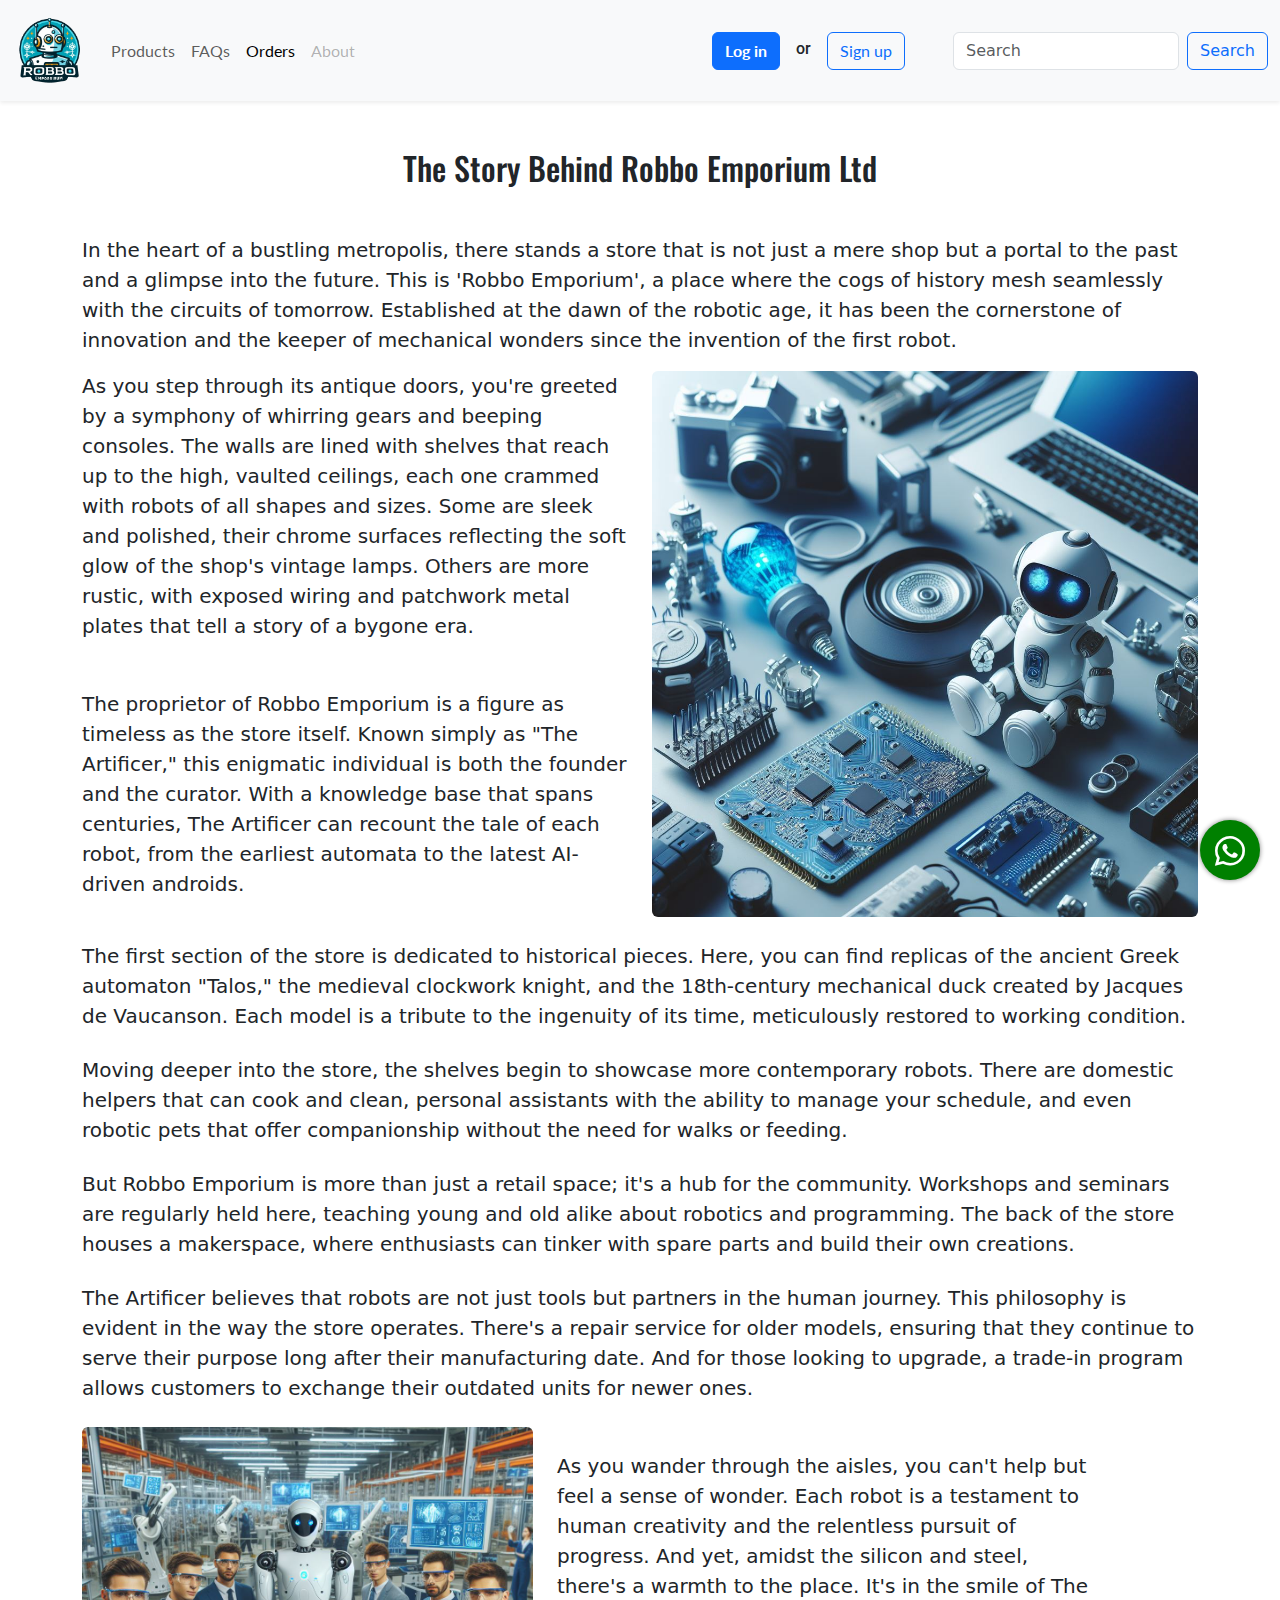
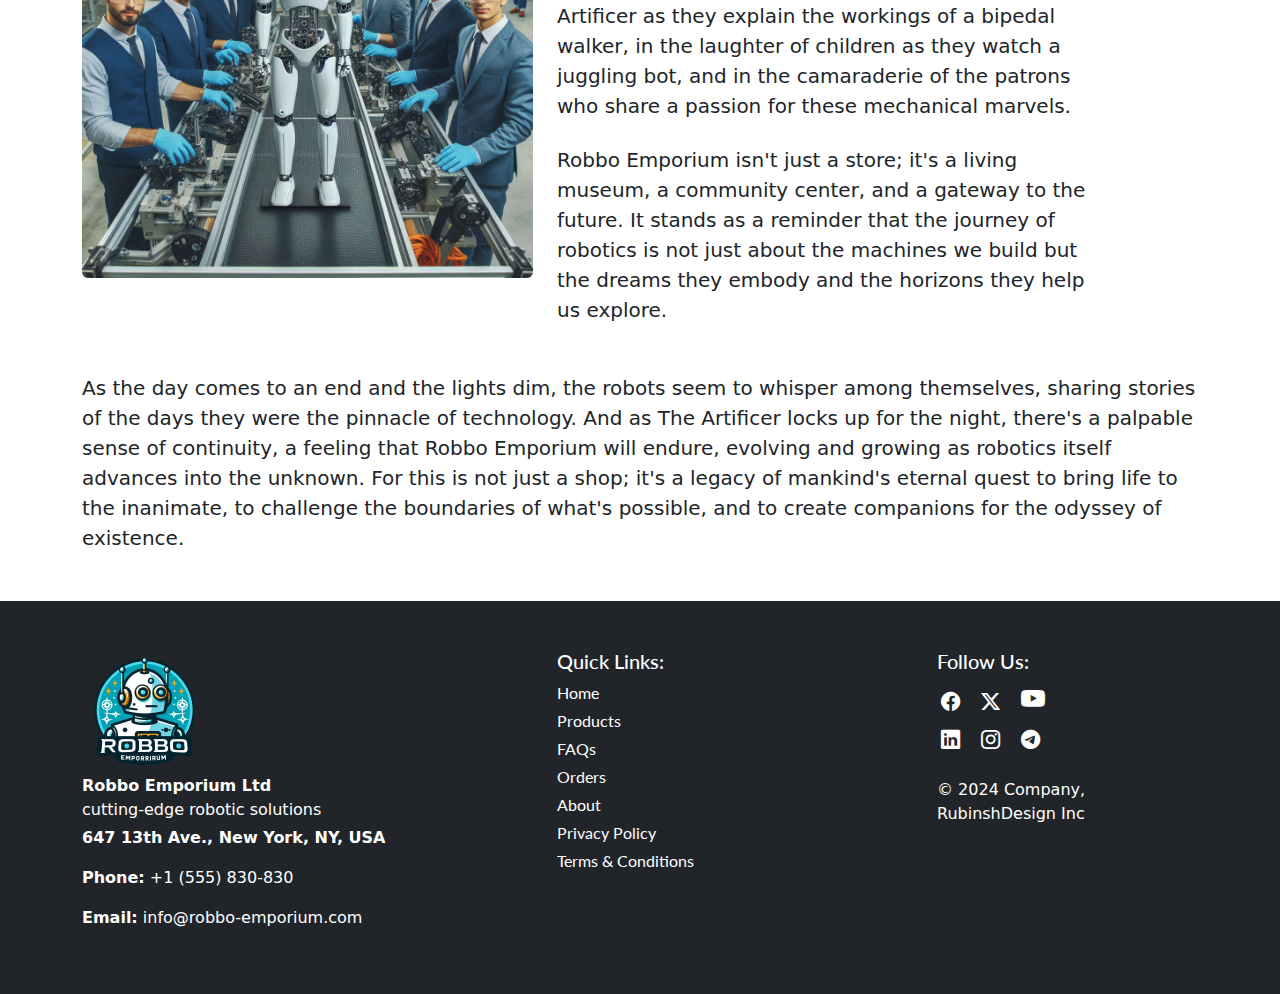
<file: Robbo Emporium - About.html>
<!DOCTYPE html>
<html lang="en">

<head>
    <meta charset="UTF-8">
    <meta name="viewport" content="width=device-width, initial-scale=1.0">
    <link href="https://cdn.jsdelivr.net/npm/bootstrap@5.3.3/dist/css/bootstrap.min.css" rel="stylesheet"
        integrity="sha384-QWTKZyjpPEjISv5WaRU9OFeRpok6YctnYmDr5pNlyT2bRjXh0JMhjY6hW+ALEwIH" crossorigin="anonymous">
    <link rel="stylesheet" href="Robbo Emporium - General.css">
    <link rel="stylesheet" href="https://cdn.jsdelivr.net/npm/bootstrap-icons@1.11.3/font/bootstrap-icons.min.css">

    <title>Robbo Emporium - About</title>
    <link rel="shortcut icon" href="Project Images/ROBBO-ico.ico" type="image/x-icon">
</head>

<body>
    <header class="sticky-top shadow-sm">

        <nav class="navbar navbar-expand-lg bg-body-tertiary">
            <div class="container-fluid">
                <a class="navbar-brand" href="index.html"><img src="Project Images/ROBBO-logo.png"
                        alt="logo" width="75" height="75"></a>
                <button class="navbar-toggler" type="button" data-bs-toggle="collapse"
                    data-bs-target="#navbarSupportedContent" aria-controls="navbarSupportedContent"
                    aria-expanded="false" aria-label="Toggle navigation">
                    <span class="navbar-toggler-icon"></span>
                </button>
                <div class="collapse navbar-collapse" id="navbarSupportedContent">
                    <ul class="navbar-nav me-auto mb-2 mb-lg-0">
                        <li class="nav-item">
                            <a class="nav-link" href="Robbo Emporium - Products.html">Products</a>
                        </li>
                        <li class="nav-item">
                            <a class="nav-link" href="Robbo Emporium - FAQs.html">FAQs</a>
                        </li>
                        <li class="nav-item">
                            <a class="nav-link active" aria-current="page"
                                href="Robbo Emporium - Orders.html">Orders</a>
                        </li>
                        <li class="nav-item">
                            <a class="nav-link disabled" aria-disabled="true">About</a>
                        </li>
                    </ul>
                    <li class="d-flex btn btn-primary me-3">
                        <a class="nav-link" href="Robbo Emporium - Log in.html"><strong>Log in</strong></a>
                    </li>
                    <h6 class="mt-1">or</h6>
                    <li class="d-flex btn btn-outline-primary ms-3 me-5">
                        <a class="nav-link" href="Robbo Emporium - Sign up.html">Sign up</a>
                    </li>
                    <form class="d-flex" role="search">
                        <input class="form-control me-2" type="search" placeholder="Search" aria-label="Search">
                        <button class="btn btn-outline-primary" type="submit">Search</button>
                    </form>
                </div>
            </div>
        </nav>
    </header>
    <main>

        <div class="container my-5">
            <h2 class="text-center mb-5">The Story Behind Robbo Emporium Ltd</h2>
            <p class="lead">In the heart of a bustling metropolis, there stands a store that is not just a
                mere shop but a portal to the past and a glimpse into the future. This is 'Robbo Emporium', a
                place where the cogs of history mesh seamlessly with the circuits of tomorrow. Established at
                the dawn of the robotic age, it has been the cornerstone of innovation and the keeper of
                mechanical wonders since the invention of the first robot.</p>
            <div class="row">
                <div class="col-md-6">

                    <p class="lead">As you step through its antique doors, you're greeted by a symphony of whirring
                        gears
                        and beeping consoles. The walls are lined with shelves that reach up to the high, vaulted
                        ceilings,
                        each one crammed with robots of all shapes and sizes. Some are sleek and polished, their chrome
                        surfaces reflecting the soft glow of the shop's vintage lamps. Others are more rustic, with
                        exposed
                        wiring and patchwork metal plates that tell a story of a bygone era.</p>
                    <p class="lead mt-5">The proprietor of Robbo Emporium is a figure as timeless as the store itself.
                        Known
                        simply as "The Artificer," this enigmatic individual is both the founder and the curator. With a
                        knowledge base that spans centuries, The Artificer can recount the tale of each robot, from the
                        earliest automata to the latest AI-driven androids.</p>
                </div>
                <div class="col-md-6">
                    <img src="./Project Images/רכיבים.jpeg" class="img-fluid rounded" alt="Components">
                </div>
            </div>




            <p class="lead my-4">The first section of the store is dedicated to historical pieces. Here, you can find
                replicas of the ancient Greek automaton "Talos," the medieval clockwork knight, and the 18th-century
                mechanical duck created by Jacques de Vaucanson. Each model is a tribute to the ingenuity of its time,
                meticulously restored to working condition.</p>


            <p class="lead my-4">Moving deeper into the store, the shelves begin to showcase more contemporary
                robots. There are domestic helpers that can cook and clean, personal assistants with the
                ability to manage your schedule, and even robotic pets that offer companionship without the
                need for walks or feeding.</p>
            <p class="lead my-4">But Robbo Emporium is more than just a retail space; it's a hub for the community.
                Workshops and seminars are regularly held here, teaching young and old alike about robotics and
                programming. The back of the store houses a makerspace, where enthusiasts can tinker with spare parts
                and build their own creations.</p>

            <p class="lead my-4">The Artificer believes that robots are not just tools but partners in the human
                journey. This philosophy is evident in the way the store operates. There's a repair service for older
                models, ensuring that they continue to serve their purpose long after their manufacturing date. And for
                those looking to upgrade, a trade-in program allows customers to exchange their outdated units for
                newer ones.</p>


            <div class="row my-4">
                <div class="col-md-5">
                    <img src="./Project Images/פס ייצור.jpeg" class="img-fluid rounded" alt="Production Line">
                </div>
                <div class="col-md-6">
                    <p class="lead my-4">As you wander through the aisles, you can't help but feel a sense of wonder.
                        Each
                        robot is a testament to human creativity and the relentless pursuit of progress. And yet, amidst
                        the
                        silicon and steel, there's a warmth to the place. It's in the smile of The Artificer as they
                        explain
                        the workings of a bipedal walker, in the laughter of children as they watch a juggling bot, and
                        in the
                        camaraderie of the patrons who share a passion for these mechanical marvels.</p>
                    <p class="lead my-4">Robbo Emporium isn't just a store; it's a living museum, a community center,
                        and a
                        gateway to the future. It stands as a reminder that the journey of robotics is not just about
                        the
                        machines we build but the dreams they embody and the horizons they help us explore.</p>
                </div>
            </div>
            <p class="lead my-4">As the day comes to an end and the lights dim, the robots seem to whisper among
                themselves, sharing stories of the days they were the pinnacle of technology. And as The Artificer
                locks up for the night, there's a palpable sense of continuity, a feeling that Robbo Emporium will
                endure, evolving and growing as robotics itself advances into the unknown. For this is not just a shop;
                it's a legacy of mankind's eternal quest to bring life to the inanimate, to challenge the boundaries of
                what's possible, and to create companions for the odyssey of existence.</p>
        </div>
    </main>

    <footer class="bg-dark text-white py-5">
        <div class="container">
            <div class="row">
                <div class="col-md-5">
                    <img src="Project Images/ROBBO-logo.png" alt="logo" width="125" height="125">
                    <p class="mb-0"><strong>Robbo Emporium Ltd</strong></p>
                    <p class="mb-1">cutting-edge robotic solutions</p>
                    <p>
                        <strong>647 13th Ave., New York, NY, USA</strong>
                    </p>
                    <p>
                        <strong>Phone:</strong> +1 (555) 830-830
                    </p>
                    <p>
                        <strong>Email:</strong> info@robbo-emporium.com
                    </p>
                </div>
                <div class="col-md-4">
                    <h5>Quick Links:</h5>
                    <ul class="list-unstyled">
                        <li class="pb-1"><a href="index.html"
                                class="text-decoration-none text-white">Home</a></li>
                        <li class="pb-1"><a href="Robbo Emporium - Products.html"
                                class="text-decoration-none text-white">Products</a></li>
                        <li class="pb-1"><a href="Robbo Emporium - FAQs.html"
                                class="text-decoration-none text-white">FAQs</a></li>
                        <li class="pb-1"><a href="Robbo Emporium - Orders.html"
                                class="text-decoration-none text-white">Orders</a></li>
                        <li class="pb-1"><a href="Robbo Emporium - About.html"
                                class="text-decoration-none text-white">About</a></li>
                        <li class="pb-1"><a href="Robbo Emporium - Privacy Policy.html"
                                class="text-decoration-none text-white">Privacy Policy</a></li>
                        <li class="pb-1"><a href="Robbo Emporium - TC.html"
                                class="text-decoration-none text-white">Terms &
                                Conditions</a></li>

                    </ul>
                </div>
                <div class="col-md-3">
                    <h5>Follow Us:</h5>
                    <ul class="list-inline">
                      <div class="mb-2">
                        <li class="list-inline-item"><a href="https://www.facebook.com/" class="text-white" target="_blank"><i
                              class="bi bi-facebook px-1"></i></a></li>
                        <li class="list-inline-item"><a href="https://twitter.com/netanyahu" class="text-white" target="_blank"><i
                              class="bi bi-twitter-x px-1"></i></a></li>
                        <li class="list-inline-item"><a href="https://www.youtube.com/@amits24" class="text-white"
                            target="_blank"><i class="bi bi-youtube px-1"></i></a></li>
                      </div>
                      <div class="mb-4">
                        <li class="list-inline-item"><a href="https://www.linkedin.com/in/israel-rubinstein-1835612bb/"
                            class="text-white" target="_blank"><i class="bi bi-linkedin px-1"></i></a></li>
                        <li class="list-inline-item"><a href="https://www.instagram.com/idfonline/" class="text-white"
                            target="_blank"><i class="bi bi-instagram px-1"></i></a></li>
                        <li class="list-inline-item"><a href="https://t.me/s/yinonews" class="text-white" target="_blank"><i
                              class="bi bi-telegram px-1"></i></a></li>
                      </div>
                      <p class="fw-lighter">© 2024 Company, RubinshDesign Inc</p>
                    </ul>
                  </div>
            </div>
        </div>
    </footer>

    <a href="https://wa.me/972559847775" class="whatsapp-float" target="_blank">
        <i class="bi bi-whatsapp"></i>
    </a>

    <script src="https://cdn.jsdelivr.net/npm/bootstrap@5.3.3/dist/js/bootstrap.bundle.min.js"
        integrity="sha384-YvpcrYf0tY3lHB60NNkmXc5s9fDVZLESaAA55NDzOxhy9GkcIdslK1eN7N6jIeHz"
        crossorigin="anonymous"></script>
</body>

</html>
</file>
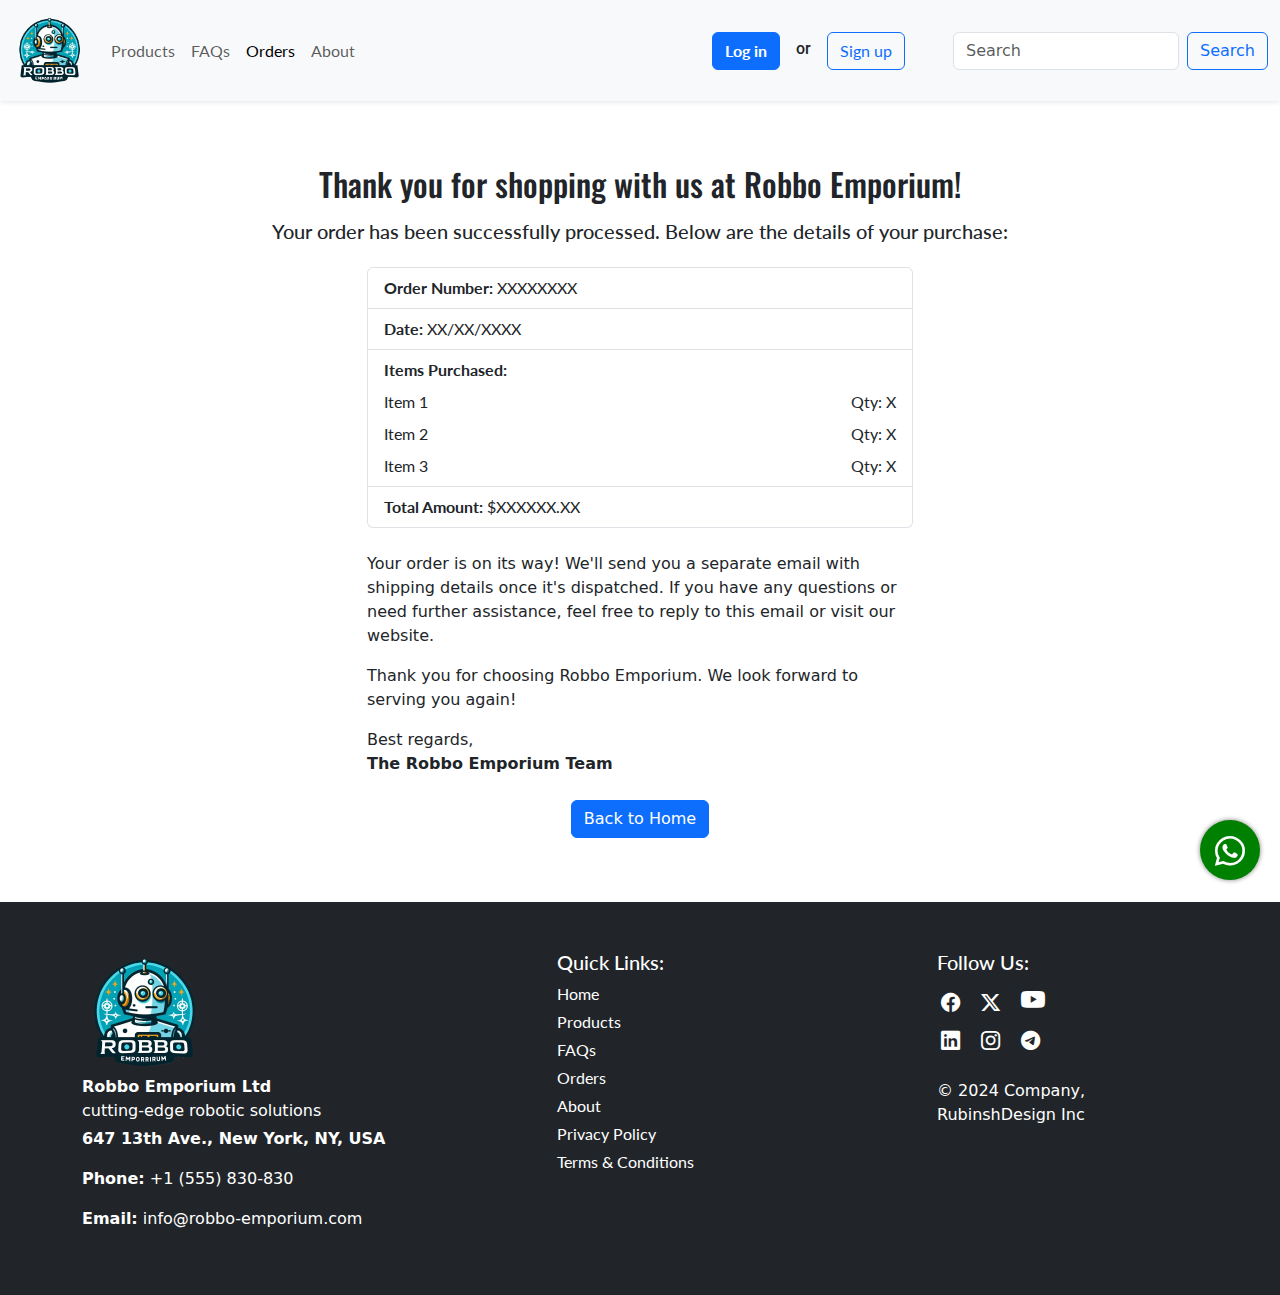
<file: Robbo Emporium - Approval.html>
<!DOCTYPE html>
<html lang="en">

<head>
    <meta charset="UTF-8">
    <meta name="viewport" content="width=device-width, initial-scale=1.0">
    <link href="https://cdn.jsdelivr.net/npm/bootstrap@5.3.3/dist/css/bootstrap.min.css" rel="stylesheet"
        integrity="sha384-QWTKZyjpPEjISv5WaRU9OFeRpok6YctnYmDr5pNlyT2bRjXh0JMhjY6hW+ALEwIH" crossorigin="anonymous">
    <link rel="stylesheet" href="Robbo Emporium - General.css">
    <link rel="stylesheet" href="https://cdn.jsdelivr.net/npm/bootstrap-icons@1.11.3/font/bootstrap-icons.min.css">

    <title>Robbo Emporium - Order Confirmation</title>
    <link rel="shortcut icon" href="Project Images/ROBBO-ico.ico" type="image/x-icon">
</head>

<body>
    <header class="sticky-top shadow-sm">
        <nav class="navbar navbar-expand-lg bg-body-tertiary">
            <div class="container-fluid">
                <a class="navbar-brand" href="index.html"><img src="Project Images/ROBBO-logo.png"
                        alt="logo" width="75" height="75"></a>
                <button class="navbar-toggler" type="button" data-bs-toggle="collapse"
                    data-bs-target="#navbarSupportedContent" aria-controls="navbarSupportedContent"
                    aria-expanded="false" aria-label="Toggle navigation">
                    <span class="navbar-toggler-icon"></span>
                </button>
                <div class="collapse navbar-collapse" id="navbarSupportedContent">
                    <ul class="navbar-nav me-auto mb-2 mb-lg-0">
                        <li class="nav-item">
                            <a class="nav-link" href="Robbo Emporium - Products.html">Products</a>
                        </li>

                        <li class="nav-item">
                            <a class="nav-link" href="Robbo Emporium - FAQs.html">FAQs</a>
                        </li>
                        <li class="nav-item">
                            <a class="nav-link active" aria-current="page"
                                href="Robbo Emporium - Orders.html">Orders</a>
                        </li>
                        <li class="nav-item">
                            <a class="nav-link" href="Robbo Emporium - About.html">About</a>
                        </li>
                    </ul>
                    <li class="d-flex btn btn-primary me-3">
                        <a class="nav-link" href="Robbo Emporium - Log in.html"><strong>Log in</strong></a>
                    </li>
                    <h6 class="mt-1">or</h6>
                    <li class="d-flex btn btn-outline-primary ms-3 me-5">
                        <a class="nav-link" href="Robbo Emporium - Sign up.html">Sign up</a>
                    </li>
                    <form class="d-flex" role="search">
                        <input class="form-control me-2" type="search" placeholder="Search" aria-label="Search">
                        <button class="btn btn-outline-primary" type="submit">Search</button>
                    </form>
                </div>
            </div>
        </nav>
    </header>

    <main class="py-5">
        <div class="container">
            <h2 class="text-center my-3">Thank you for shopping with us at Robbo Emporium!</h2>
            <h5 class="text-center mb-4">Your order has been successfully processed. Below are the details of your
                purchase:</h5>
            <div class="row">
                <div class="col-md-6 offset-md-3">
                    <ul class="list-group mb-4">
                        <li class="list-group-item"><strong>Order Number:</strong> XXXXXXXX</li>
                        <li class="list-group-item"><strong>Date:</strong> XX/XX/XXXX</li>
                        <li class="list-group-item">
                            <strong>Items Purchased:</strong>
                            <div class="row mt-2">
                                <div class="col-6">Item 1</div>
                                <div class="col-6 text-end">Qty: X</div>
                            </div>
                            <div class="row mt-2">
                                <div class="col-6">Item 2</div>
                                <div class="col-6 text-end">Qty: X</div>
                            </div>
                            <div class="row mt-2">
                                <div class="col-6">Item 3</div>
                                <div class="col-6 text-end">Qty: X</div>
                            </div>
                        </li>
                        <li class="list-group-item"><strong>Total Amount:</strong> $XXXXXX.XX</li>
                    </ul>
                    <p>
                        Your order is on its way! We'll send you a separate email with shipping details once it's
                        dispatched. If you have any questions or need further assistance, feel free to reply to this
                        email or visit our website.
                    </p>
                    <p>
                        Thank you for choosing Robbo Emporium. We look forward to serving you again!
                    </p>
                    <p class="mb-0">
                        Best regards,<br>
                        <strong>The Robbo Emporium Team</strong>
                    </p>
                    <p class="text-center mt-4"><a href="index.html" class="btn btn-primary">Back to
                            Home</a></p>
                </div>
            </div>
        </div>
    </main>

    <footer class="bg-dark text-white py-5">
        <div class="container">
            <div class="row">
                <div class="col-md-5">
                    <img src="Project Images/ROBBO-logo.png" alt="logo" width="125" height="125">
                    <p class="mb-0"><strong>Robbo Emporium Ltd</strong></p>
                    <p class="mb-1">cutting-edge robotic solutions</p>
                    <p>
                        <strong>647 13th Ave., New York, NY, USA</strong>
                    </p>
                    <p>
                        <strong>Phone:</strong> +1 (555) 830-830
                    </p>
                    <p>
                        <strong>Email:</strong> info@robbo-emporium.com
                    </p>
                </div>
                <div class="col-md-4">
                    <h5>Quick Links:</h5>
                    <ul class="list-unstyled">
                        <li class="pb-1"><a href="index.html"
                                class="text-decoration-none text-white">Home</a></li>
                        <li class="pb-1"><a href="Robbo Emporium - Products.html"
                                class="text-decoration-none text-white">Products</a></li>
                        <li class="pb-1"><a href="Robbo Emporium - FAQs.html"
                                class="text-decoration-none text-white">FAQs</a></li>
                        <li class="pb-1"><a href="Robbo Emporium - Orders.html"
                                class="text-decoration-none text-white">Orders</a></li>
                        <li class="pb-1"><a href="Robbo Emporium - About.html"
                                class="text-decoration-none text-white">About</a></li>
                        <li class="pb-1"><a href="Robbo Emporium - Privacy Policy.html"
                                class="text-decoration-none text-white">Privacy Policy</a></li>
                        <li class="pb-1"><a href="Robbo Emporium - TC.html"
                                class="text-decoration-none text-white">Terms &
                                Conditions</a></li>

                    </ul>
                </div>
                <div class="col-md-3">
                    <h5>Follow Us:</h5>
                    <ul class="list-inline">
                      <div class="mb-2">
                        <li class="list-inline-item"><a href="https://www.facebook.com/" class="text-white" target="_blank"><i
                              class="bi bi-facebook px-1"></i></a></li>
                        <li class="list-inline-item"><a href="https://twitter.com/netanyahu" class="text-white" target="_blank"><i
                              class="bi bi-twitter-x px-1"></i></a></li>
                        <li class="list-inline-item"><a href="https://www.youtube.com/@amits24" class="text-white"
                            target="_blank"><i class="bi bi-youtube px-1"></i></a></li>
                      </div>
                      <div class="mb-4">
                        <li class="list-inline-item"><a href="https://www.linkedin.com/in/israel-rubinstein-1835612bb/"
                            class="text-white" target="_blank"><i class="bi bi-linkedin px-1"></i></a></li>
                        <li class="list-inline-item"><a href="https://www.instagram.com/idfonline/" class="text-white"
                            target="_blank"><i class="bi bi-instagram px-1"></i></a></li>
                        <li class="list-inline-item"><a href="https://t.me/s/yinonews" class="text-white" target="_blank"><i
                              class="bi bi-telegram px-1"></i></a></li>
                      </div>
                      <p class="fw-lighter">© 2024 Company, RubinshDesign Inc</p>
                    </ul>
                  </div>
            </div>
        </div>
    </footer>

    <a href="https://wa.me/972559847775" class="whatsapp-float" target="_blank">
        <i class="bi bi-whatsapp"></i>
    </a>

    <script src="https://cdn.jsdelivr.net/npm/bootstrap@5.3.3/dist/js/bootstrap.bundle.min.js"
        integrity="sha384-YvpcrYf0tY3lHB60NNkmXc5s9fDVZLESaAA55NDzOxhy9GkcIdslK1eN7N6jIeHz"
        crossorigin="anonymous"></script>
</body>

</html>
</file>
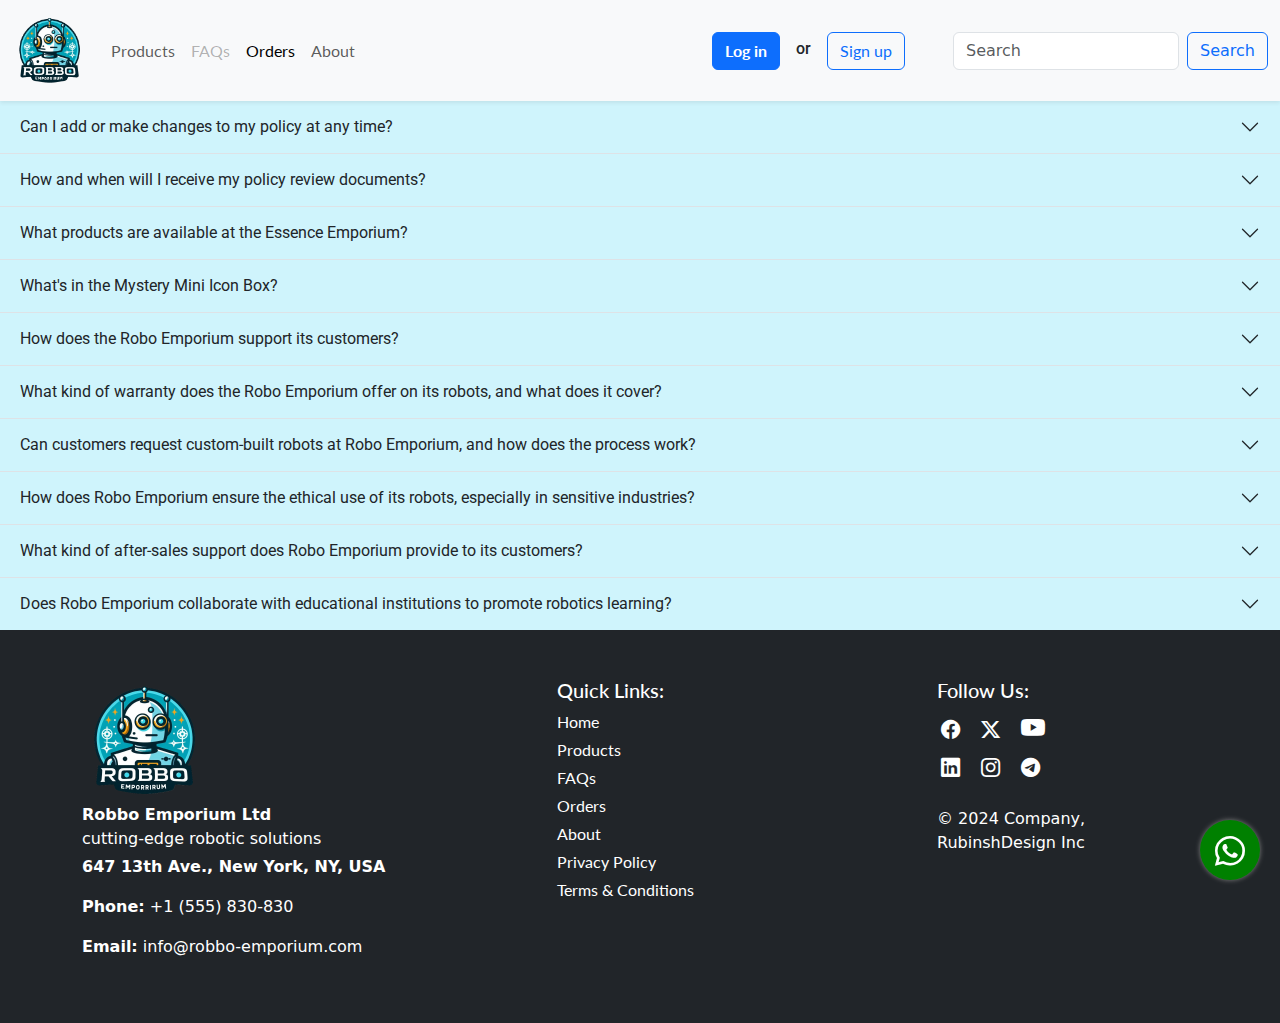
<file: Robbo Emporium - FAQs.html>
<!DOCTYPE html>
<html lang="en">

<head>
    <meta charset="UTF-8">
    <meta name="viewport" content="width=device-width, initial-scale=1.0">
    <link href="https://cdn.jsdelivr.net/npm/bootstrap@5.3.3/dist/css/bootstrap.min.css" rel="stylesheet"
        integrity="sha384-QWTKZyjpPEjISv5WaRU9OFeRpok6YctnYmDr5pNlyT2bRjXh0JMhjY6hW+ALEwIH" crossorigin="anonymous">
    <link rel="stylesheet" href="Robbo Emporium - General.css">
    <link rel="stylesheet" href="https://cdn.jsdelivr.net/npm/bootstrap-icons@1.11.3/font/bootstrap-icons.min.css">

    <title>Robbo Emporium - FAQs</title>
    <link rel="shortcut icon" href="Project Images/ROBBO-ico.ico" type="image/x-icon">
</head>

<body>
    <header class="sticky-top shadow-sm">

        <nav class="navbar navbar-expand-lg bg-body-tertiary">
            <div class="container-fluid">
                <a class="navbar-brand" href="index.html"><img src="Project Images/ROBBO-logo.png"
                        alt="logo" width="75" height="75"></a>
                <button class="navbar-toggler" type="button" data-bs-toggle="collapse"
                    data-bs-target="#navbarSupportedContent" aria-controls="navbarSupportedContent"
                    aria-expanded="false" aria-label="Toggle navigation">
                    <span class="navbar-toggler-icon"></span>
                </button>
                <div class="collapse navbar-collapse" id="navbarSupportedContent">
                    <ul class="navbar-nav me-auto mb-2 mb-lg-0">
                        <li class="nav-item">
                            <a class="nav-link" href="Robbo Emporium - Products.html">Products</a>
                        </li>

                        <li class="nav-item">
                            <a class="nav-link disabled" aria-disabled="true">FAQs</a>
                        </li>
                        <li class="nav-item">
                            <a class="nav-link active" aria-current="page"
                                href="Robbo Emporium - Orders.html">Orders</a>
                        </li>
                        <li class="nav-item">
                            <a class="nav-link" href="Robbo Emporium - About.html">About</a>
                        </li>
                    </ul>
                    <li class="d-flex btn btn-primary me-3">
                        <a class="nav-link" href="Robbo Emporium - Log in.html"><strong>Log in</strong></a>
                    </li>
                    <h6 class="mt-1">or</h6>
                    <li class="d-flex btn btn-outline-primary ms-3 me-5">
                        <a class="nav-link" href="Robbo Emporium - Sign up.html">Sign up</a>
                    </li>
                    <form class="d-flex" role="search">
                        <input class="form-control me-2" type="search" placeholder="Search" aria-label="Search">
                        <button class="btn btn-outline-primary" type="submit">Search</button>
                    </form>
                </div>
            </div>
        </nav>
    </header>
    <main>
        <div class="accordion accordion-flush bg-info" id="accordionFlushExample">
            <div class="accordion-item bg-info bg-info">
                <h4 class="accordion-header">
                    <button class="accordion-button collapsed bg-info-subtle " type="button" data-bs-toggle="collapse"
                        data-bs-target="#flush-collapseOne" aria-expanded="false" aria-controls="flush-collapseOne">
                        Can I add or make changes to my policy at any time?
                    </button>
                </h4>
                <div id="flush-collapseOne" class="accordion-collapse collapse" data-bs-parent="#accordionFlushExample">
                    <div class="accordion-body">Yes. If you would like to make any changes to your policy, such as
                        adding items, changing your address, or adjusting your cover level, please contact our Customer
                        Contact Department. After the first 14 days of policy inception, a $10 administration fee
                        applies to any amendments made. Any increase or improvement in cover will be subject to a 14-day
                        deferment period. You can also register for our My Emporium customer portal, where you can make
                        changes to your details, access your documents, and more.
                    </div>
                </div>
            </div>
            <div class="accordion-item bg-info">
                <h4 class="accordion-header">
                    <button class="accordion-button collapsed bg-info-subtle" type="button" data-bs-toggle="collapse"
                        data-bs-target="#flush-collapseTwo" aria-expanded="false" aria-controls="flush-collapseTwo">
                        How and when will I receive my policy review documents?
                    </button>
                </h4>
                <div id="flush-collapseTwo" class="accordion-collapse collapse" data-bs-parent="#accordionFlushExample">
                    <div class="accordion-body">You will receive your policy review documentation package by email or
                        post 28 days in advance of your review date. We recommend that you read your review package
                        thoroughly to ensure that the cover meets your needs. Please retain the documents for your
                        reference. If you need any assistance regarding your review, please contact our Customer Contact
                        Department, who will be happy to help. You can also register with the My Emporium customer
                        portal to access your documents.
                    </div>
                </div>
            </div>
            <div class="accordion-item bg-info">
                <h4 class="accordion-header">
                    <button class="accordion-button collapsed bg-info-subtle" type="button" data-bs-toggle="collapse"
                        data-bs-target="#flush-collapseThree" aria-expanded="false" aria-controls="flush-collapseThree">
                        What products are available at the Essence Emporium?
                    </button>
                </h4>
                <div id="flush-collapseThree" class="accordion-collapse collapse"
                    data-bs-parent="#accordionFlushExample">
                    <div class="accordion-body">The Essence Emporium offers a variety of products that can be purchased
                        using blue essence. These include mystery icons, mystery wards, chromas (excluding
                        limited/legacy/seasonal chromas), mystery mini icon boxes, Baron Hat Poro Icon (Emporium
                        exclusive!), Essence Collector Ward Skin (Emporium exclusive!), But Why? Emote (Emporium
                        exclusive!), Make It Rain Emote (Emporium exclusive!), Money Bags Emote (Emporium exclusive!),
                        URFWick Skin (Emporium exclusive!), and Blue Essence Banner (Emporium exclusive!). The available
                        chromas change depending on the time of year.</div>
                </div>
            </div>
            <div class="accordion-item bg-info">
                <h4 class="accordion-header">
                    <button class="accordion-button collapsed bg-info-subtle" type="button" data-bs-toggle="collapse"
                        data-bs-target="#flush-collapseFour" aria-expanded="false" aria-controls="flush-collapseFour">
                        What's in the Mystery Mini Icon Box?
                    </button>
                </h4>
                <div id="flush-collapseFour" class="accordion-collapse collapse"
                    data-bs-parent="#accordionFlushExample">
                    <div class="accordion-body">The Mystery Mini Icon Box contains chibi icons, usually split into sets
                        based on the champion's region. If you purchase a set with icons you already own, the duplicate
                        icons will be sent to your Hextech crafting, where you can disenchant them and get blue essence
                        back. The available champion icon pool varies based on the region. You can find details on
                        potential champion icons by clicking on the Mystery Mini Icon Box of your choice.</div>
                </div>
            </div>
            <div class="accordion-item bg-info">
                <h4 class="accordion-header">
                    <button class="accordion-button collapsed bg-info-subtle" type="button" data-bs-toggle="collapse"
                        data-bs-target="#flush-collapseFive" aria-expanded="false" aria-controls="flush-collapseFive">
                        How does the Robo Emporium support its customers?
                    </button>
                </h4>
                <div id="flush-collapseFive" class="accordion-collapse collapse"
                    data-bs-parent="#accordionFlushExample">
                    <div class="accordion-body">At The Insurance Emporium, we aim to make things as easy as possible
                        for our customers. While insurance might not be the easiest thing to understand, it doesn't
                        have to be difficult either. Our FAQ guide provides easy-to-understand answers to common
                        FAQs. If you need further assistance, visit our Contact Us page, and we'll do our best
                        to help you out. We're here to adapt our services to best suit your circumstances, whether
                        due to physical, mental health, or financial reasons. Just let us know how we can assist
                        you.</div>
                </div>
            </div>
            <div class="accordion-item bg-info">
                <h4 class="accordion-header">
                    <button class="accordion-button collapsed bg-info-subtle" type="button" data-bs-toggle="collapse"
                        data-bs-target="#flush-collapseSix" aria-expanded="false" aria-controls="flush-collapseSix">
                        What kind of warranty does the Robo Emporium offer on its robots, and what does it cover?
                    </button>
                </h4>
                <div id="flush-collapseSix" class="accordion-collapse collapse" data-bs-parent="#accordionFlushExample">
                    <div class="accordion-body">Robo Emporium provides a comprehensive warranty for all its robots,
                        covering any manufacturing defects and software malfunctions for a period of one year from the
                        date of purchase. The warranty includes free repairs or replacement of parts and labor. However,
                        it does not cover damages caused by misuse, accidents, or unauthorized modifications.</div>
                </div>
            </div>
            <div class="accordion-item bg-info">
                <h4 class="accordion-header">
                    <button class="accordion-button collapsed bg-info-subtle" type="button" data-bs-toggle="collapse"
                        data-bs-target="#flush-collapseSeven" aria-expanded="false" aria-controls="flush-collapseSeven">
                        Can customers request custom-built robots at Robo Emporium, and how does the process work?
                    </button>
                </h4>
                <div id="flush-collapseSeven" class="accordion-collapse collapse"
                    data-bs-parent="#accordionFlushExample">
                    <div class="accordion-body">Yes, customers can request custom-built robots. The process begins with
                        a consultation to understand the specific needs and functionalities desired. Then, our team of
                        engineers and designers work together to create a prototype. Once approved, the robot is built
                        and rigorously tested before delivery.</div>
                </div>
            </div>
            <div class="accordion-item bg-info">
                <h4 class="accordion-header">
                    <button class="accordion-button collapsed bg-info-subtle" type="button" data-bs-toggle="collapse"
                        data-bs-target="#flush-collapseEight" aria-expanded="false" aria-controls="flush-collapseEight">
                        How does Robo Emporium ensure the ethical use of its robots, especially in sensitive industries?
                    </button>
                </h4>
                <div id="flush-collapseEight" class="accordion-collapse collapse"
                    data-bs-parent="#accordionFlushExample">
                    <div class="accordion-body">Robo Emporium adheres to strict ethical guidelines and complies with all
                        relevant regulations. We conduct thorough background checks on buyers and require them to sign
                        an agreement stating the robots will not be used for illegal or unethical purposes.
                        Additionally, we offer training on responsible robot usage.</div>
                </div>
            </div>
            <div class="accordion-item bg-info">
                <h4 class="accordion-header">
                    <button class="accordion-button collapsed bg-info-subtle" type="button" data-bs-toggle="collapse"
                        data-bs-target="#flush-collapseNine" aria-expanded="false" aria-controls="flush-collapseNine">
                        What kind of after-sales support does Robo Emporium provide to its customers?
                    </button>
                </h4>
                <div id="flush-collapseNine" class="accordion-collapse collapse"
                    data-bs-parent="#accordionFlushExample">
                    <div class="accordion-body">After-sales support is a cornerstone of our customer service. We offer
                        24/7 technical support, regular software updates, and maintenance services. Customers can reach
                        us via phone, email, or live chat for any assistance they require with their robots.</div>
                </div>
            </div>
            <div class="accordion-item bg-info">
                <h4 class="accordion-header">
                    <button class="accordion-button collapsed bg-info-subtle" type="button" data-bs-toggle="collapse"
                        data-bs-target="#flush-collapseTen" aria-expanded="false" aria-controls="flush-collapseTen">
                        Does Robo Emporium collaborate with educational institutions to promote robotics learning?
                    </button>
                </h4>
                <div id="flush-collapseTen" class="accordion-collapse collapse" data-bs-parent="#accordionFlushExample">
                    <div class="accordion-body">Absolutely. We have partnerships with various educational institutions
                        where we provide robots for classrooms, conduct workshops, and sponsor robotics competitions.
                        Our goal is to inspire and educate the next generation of roboticists.</div>
                </div>
            </div>
        </div>
    </main>

    <footer class="bg-dark text-white py-5">
        <div class="container">
            <div class="row">
                <div class="col-md-5">
                    <img src="Project Images/ROBBO-logo.png" alt="logo" width="125" height="125">
                    <p class="mb-0"><strong>Robbo Emporium Ltd</strong></p>
                    <p class="mb-1">cutting-edge robotic solutions</p>
                    <p>
                        <strong>647 13th Ave., New York, NY, USA</strong>
                    </p>
                    <p>
                        <strong>Phone:</strong> +1 (555) 830-830
                    </p>
                    <p>
                        <strong>Email:</strong> info@robbo-emporium.com
                    </p>
                </div>
                <div class="col-md-4">
                    <h5>Quick Links:</h5>
                    <ul class="list-unstyled">
                        <li class="pb-1"><a href="index.html"
                                class="text-decoration-none text-white">Home</a></li>
                        <li class="pb-1"><a href="Robbo Emporium - Products.html"
                                class="text-decoration-none text-white">Products</a></li>
                        <li class="pb-1"><a href="Robbo Emporium - FAQs.html"
                                class="text-decoration-none text-white">FAQs</a></li>
                        <li class="pb-1"><a href="Robbo Emporium - Orders.html"
                                class="text-decoration-none text-white">Orders</a></li>
                        <li class="pb-1"><a href="Robbo Emporium - About.html"
                                class="text-decoration-none text-white">About</a></li>
                        <li class="pb-1"><a href="Robbo Emporium - Privacy Policy.html"
                                class="text-decoration-none text-white">Privacy Policy</a></li>
                        <li class="pb-1"><a href="Robbo Emporium - TC.html"
                                class="text-decoration-none text-white">Terms &
                                Conditions</a></li>

                    </ul>
                </div>
                <div class="col-md-3">
                    <h5>Follow Us:</h5>
                    <ul class="list-inline">
                      <div class="mb-2">
                        <li class="list-inline-item"><a href="https://www.facebook.com/" class="text-white" target="_blank"><i
                              class="bi bi-facebook px-1"></i></a></li>
                        <li class="list-inline-item"><a href="https://twitter.com/netanyahu" class="text-white" target="_blank"><i
                              class="bi bi-twitter-x px-1"></i></a></li>
                        <li class="list-inline-item"><a href="https://www.youtube.com/@amits24" class="text-white"
                            target="_blank"><i class="bi bi-youtube px-1"></i></a></li>
                      </div>
                      <div class="mb-4">
                        <li class="list-inline-item"><a href="https://www.linkedin.com/in/israel-rubinstein-1835612bb/"
                            class="text-white" target="_blank"><i class="bi bi-linkedin px-1"></i></a></li>
                        <li class="list-inline-item"><a href="https://www.instagram.com/idfonline/" class="text-white"
                            target="_blank"><i class="bi bi-instagram px-1"></i></a></li>
                        <li class="list-inline-item"><a href="https://t.me/s/yinonews" class="text-white" target="_blank"><i
                              class="bi bi-telegram px-1"></i></a></li>
                      </div>
                      <p class="fw-lighter">© 2024 Company, RubinshDesign Inc</p>
                    </ul>
                  </div>
            </div>
        </div>
    </footer>

    <a href="https://wa.me/972559847775" class="whatsapp-float" target="_blank">
        <i class="bi bi-whatsapp"></i>
    </a>

    <script src="https://cdn.jsdelivr.net/npm/bootstrap@5.3.3/dist/js/bootstrap.bundle.min.js"
        integrity="sha384-YvpcrYf0tY3lHB60NNkmXc5s9fDVZLESaAA55NDzOxhy9GkcIdslK1eN7N6jIeHz"
        crossorigin="anonymous"></script>
</body>

</html>
</file>
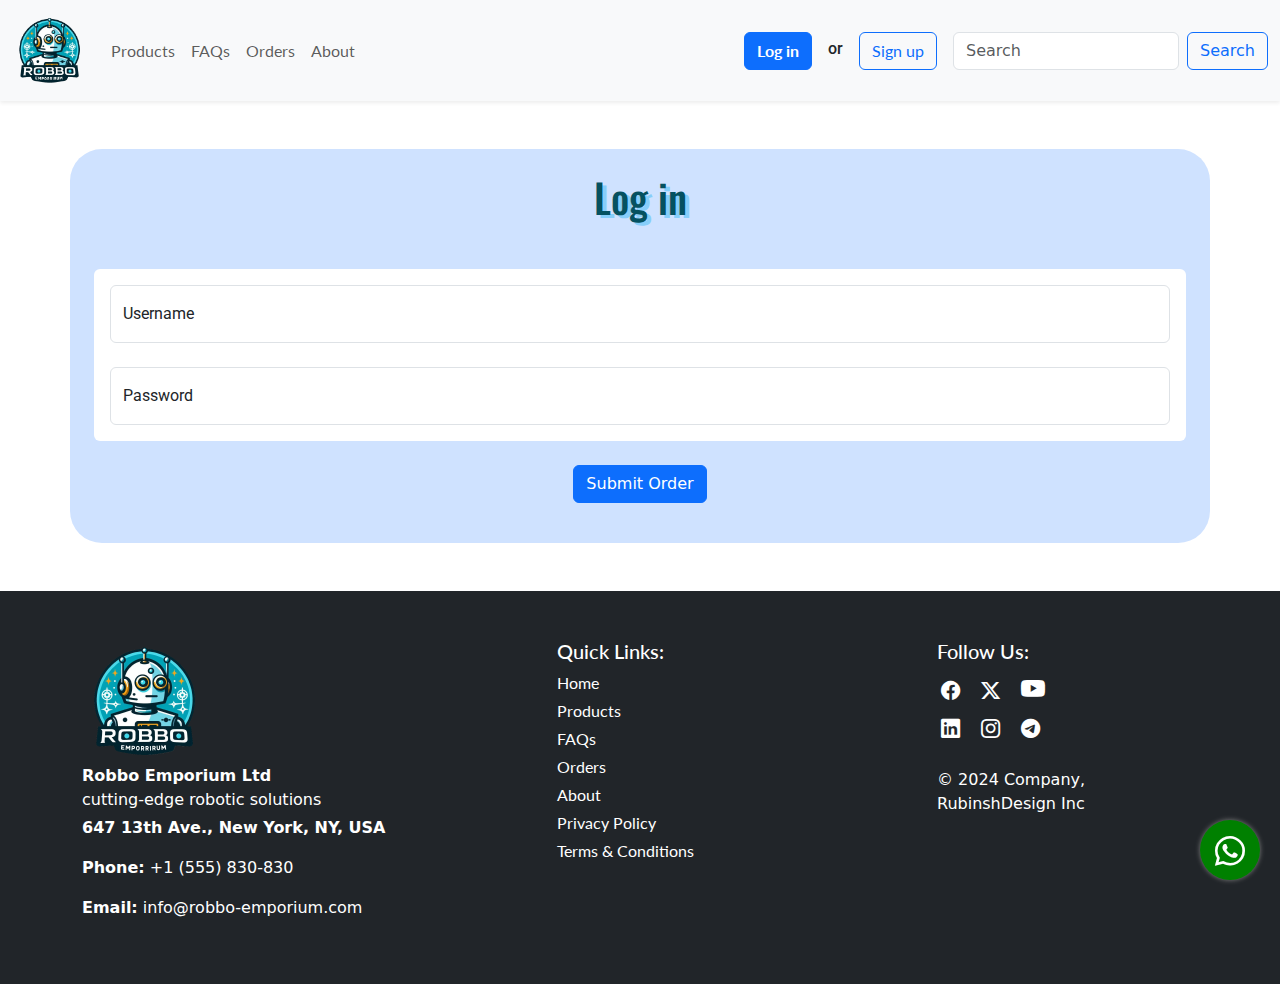
<file: Robbo Emporium - Log in.html>
<!DOCTYPE html>
<html lang="en">

<head>
    <meta charset="UTF-8">
    <meta name="viewport" content="width=device-width, initial-scale=1.0">
    <link rel="stylesheet" href="Robbo Emporium - General.css">
    <link href="https://cdn.jsdelivr.net/npm/bootstrap@5.3.3/dist/css/bootstrap.min.css" rel="stylesheet"
        integrity="sha384-QWTKZyjpPEjISv5WaRU9OFeRpok6YctnYmDr5pNlyT2bRjXh0JMhjY6hW+ALEwIH" crossorigin="anonymous">
    <link rel="stylesheet" href="https://cdn.jsdelivr.net/npm/bootstrap-icons@1.11.3/font/bootstrap-icons.min.css">
    <title>Robbo Emporium - Log in</title>
    <link rel="shortcut icon" href="Project Images/ROBBO-ico.ico" type="image/x-icon">
</head>

<body>
    <header class="sticky-top shadow-sm">
        <nav class="navbar navbar-expand-lg bg-body-tertiary sticky-nav">
            <div class="container-fluid">
                <a class="navbar-brand" href="index.html"><img src="Project Images/ROBBO-logo.png"
                        alt="logo" width="75" height="75"></a>
                <button class="navbar-toggler" type="button" data-bs-toggle="collapse"
                    data-bs-target="#navbarSupportedContent" aria-controls="navbarSupportedContent"
                    aria-expanded="false" aria-label="Toggle navigation">
                    <span class="navbar-toggler-icon"></span>
                </button>
                <div class="collapse navbar-collapse" id="navbarSupportedContent">
                    <ul class="navbar-nav me-auto mb-2 mb-lg-0">
                        <li class="nav-item">
                            <a class="nav-link" href="Robbo Emporium - Products.html">Products</a>
                        </li>
                        <li class="nav-item">
                            <a class="nav-link" href="Robbo Emporium - FAQs.html">FAQs</a>
                        </li>

                        <li class="nav-item">
                            <a class="nav-link" href="Robbo Emporium - Orders.html">Orders</a>
                        </li>
                        <li class="nav-item">
                            <a class="nav-link" href="Robbo Emporium - About.html">About</a>
                        </li>
                    </ul>
                    <li class="d-flex btn btn-primary mx-3">
                        <a class="nav-link" href="Robbo Emporium - Log in.html"><strong>Log in</strong></a>
                    </li>
                    <h6 class="mt-1">or</h6>
                    <li class="d-flex btn btn-outline-primary mx-3">
                        <a class="nav-link" href="Robbo Emporium - Sign up.html">Sign up</a>
                    </li>
                    <form class="d-flex" role="search">
                        <input class="form-control me-2" type="search" placeholder="Search" aria-label="Search">
                        <button class="btn btn-outline-primary" type="submit">Search</button>
                    </form>
                </div>
            </div>
        </nav>
    </header>
    <main>
        <div class="container my-5 bg-primary-subtle rounded-5 p-4">
            <h1 class="text-center mb-5 shadow-blue text-info-emphasis">Log in</h1>

            <form action="index.html">
                <div class="bg-white p-3 pt-3 rounded-2">
                    <div class="form-floating mb-4">
                        <input type="text" class="form-control" id="floatingInput" placeholder="name@example.com"
                            required>
                        <label for="floatingInput">Username</label>
                    </div>
                    <div class="form-floating">
                        <input type="password" class="form-control" id="floatingPassword" placeholder="Password"
                            required>
                        <label for="floatingPassword">Password</label>
                    </div>


                </div>
                <div class="row mb-3">
                    <div class="col-12 text-center mt-4">
                        <button class="btn btn-primary" type="submit">Submit Order</button>
                    </div>
            </form>
        </div>
    </main>

    <footer class="bg-dark text-white py-5">
        <div class="container">
            <div class="row">
                <div class="col-md-5">
                    <img src="Project Images/ROBBO-logo.png" alt="logo" width="125" height="125">
                    <p class="mb-0"><strong>Robbo Emporium Ltd</strong></p>
                    <p class="mb-1">cutting-edge robotic solutions</p>
                    <p>
                        <strong>647 13th Ave., New York, NY, USA</strong>
                    </p>
                    <p>
                        <strong>Phone:</strong> +1 (555) 830-830
                    </p>
                    <p>
                        <strong>Email:</strong> info@robbo-emporium.com
                    </p>
                </div>
                <div class="col-md-4">
                    <h5>Quick Links:</h5>
                    <ul class="list-unstyled">
                        <li class="pb-1"><a href="index.html"
                                class="text-decoration-none text-white">Home</a></li>
                        <li class="pb-1"><a href="Robbo Emporium - Products.html"
                                class="text-decoration-none text-white">Products</a></li>
                        <li class="pb-1"><a href="Robbo Emporium - FAQs.html"
                                class="text-decoration-none text-white">FAQs</a></li>
                        <li class="pb-1"><a href="Robbo Emporium - Orders.html"
                                class="text-decoration-none text-white">Orders</a></li>
                        <li class="pb-1"><a href="Robbo Emporium - About.html"
                                class="text-decoration-none text-white">About</a></li>
                        <li class="pb-1"><a href="Robbo Emporium - Privacy Policy.html"
                                class="text-decoration-none text-white">Privacy Policy</a></li>
                        <li class="pb-1"><a href="Robbo Emporium - TC.html"
                                class="text-decoration-none text-white">Terms &
                                Conditions</a></li>

                    </ul>
                </div>
                <div class="col-md-3">
                    <h5>Follow Us:</h5>
                    <ul class="list-inline">
                      <div class="mb-2">
                        <li class="list-inline-item"><a href="https://www.facebook.com/" class="text-white" target="_blank"><i
                              class="bi bi-facebook px-1"></i></a></li>
                        <li class="list-inline-item"><a href="https://twitter.com/netanyahu" class="text-white" target="_blank"><i
                              class="bi bi-twitter-x px-1"></i></a></li>
                        <li class="list-inline-item"><a href="https://www.youtube.com/@amits24" class="text-white"
                            target="_blank"><i class="bi bi-youtube px-1"></i></a></li>
                      </div>
                      <div class="mb-4">
                        <li class="list-inline-item"><a href="https://www.linkedin.com/in/israel-rubinstein-1835612bb/"
                            class="text-white" target="_blank"><i class="bi bi-linkedin px-1"></i></a></li>
                        <li class="list-inline-item"><a href="https://www.instagram.com/idfonline/" class="text-white"
                            target="_blank"><i class="bi bi-instagram px-1"></i></a></li>
                        <li class="list-inline-item"><a href="https://t.me/s/yinonews" class="text-white" target="_blank"><i
                              class="bi bi-telegram px-1"></i></a></li>
                      </div>
                      <p class="fw-lighter">© 2024 Company, RubinshDesign Inc</p>
                    </ul>
                  </div>
            </div>
        </div>
    </footer>
    <a href="https://wa.me/972559847775" class="whatsapp-float" target="_blank">
        <i class="bi bi-whatsapp"></i>
    </a>


    <script src="https://cdn.jsdelivr.net/npm/bootstrap@5.3.3/dist/js/bootstrap.bundle.min.js"
        integrity="sha384-YvpcrYf0tY3lHB60NNkmXc5s9fDVZLESaAA55NDzOxhy9GkcIdslK1eN7N6jIeHz"
        crossorigin="anonymous"></script>
</body>

</html>
</file>
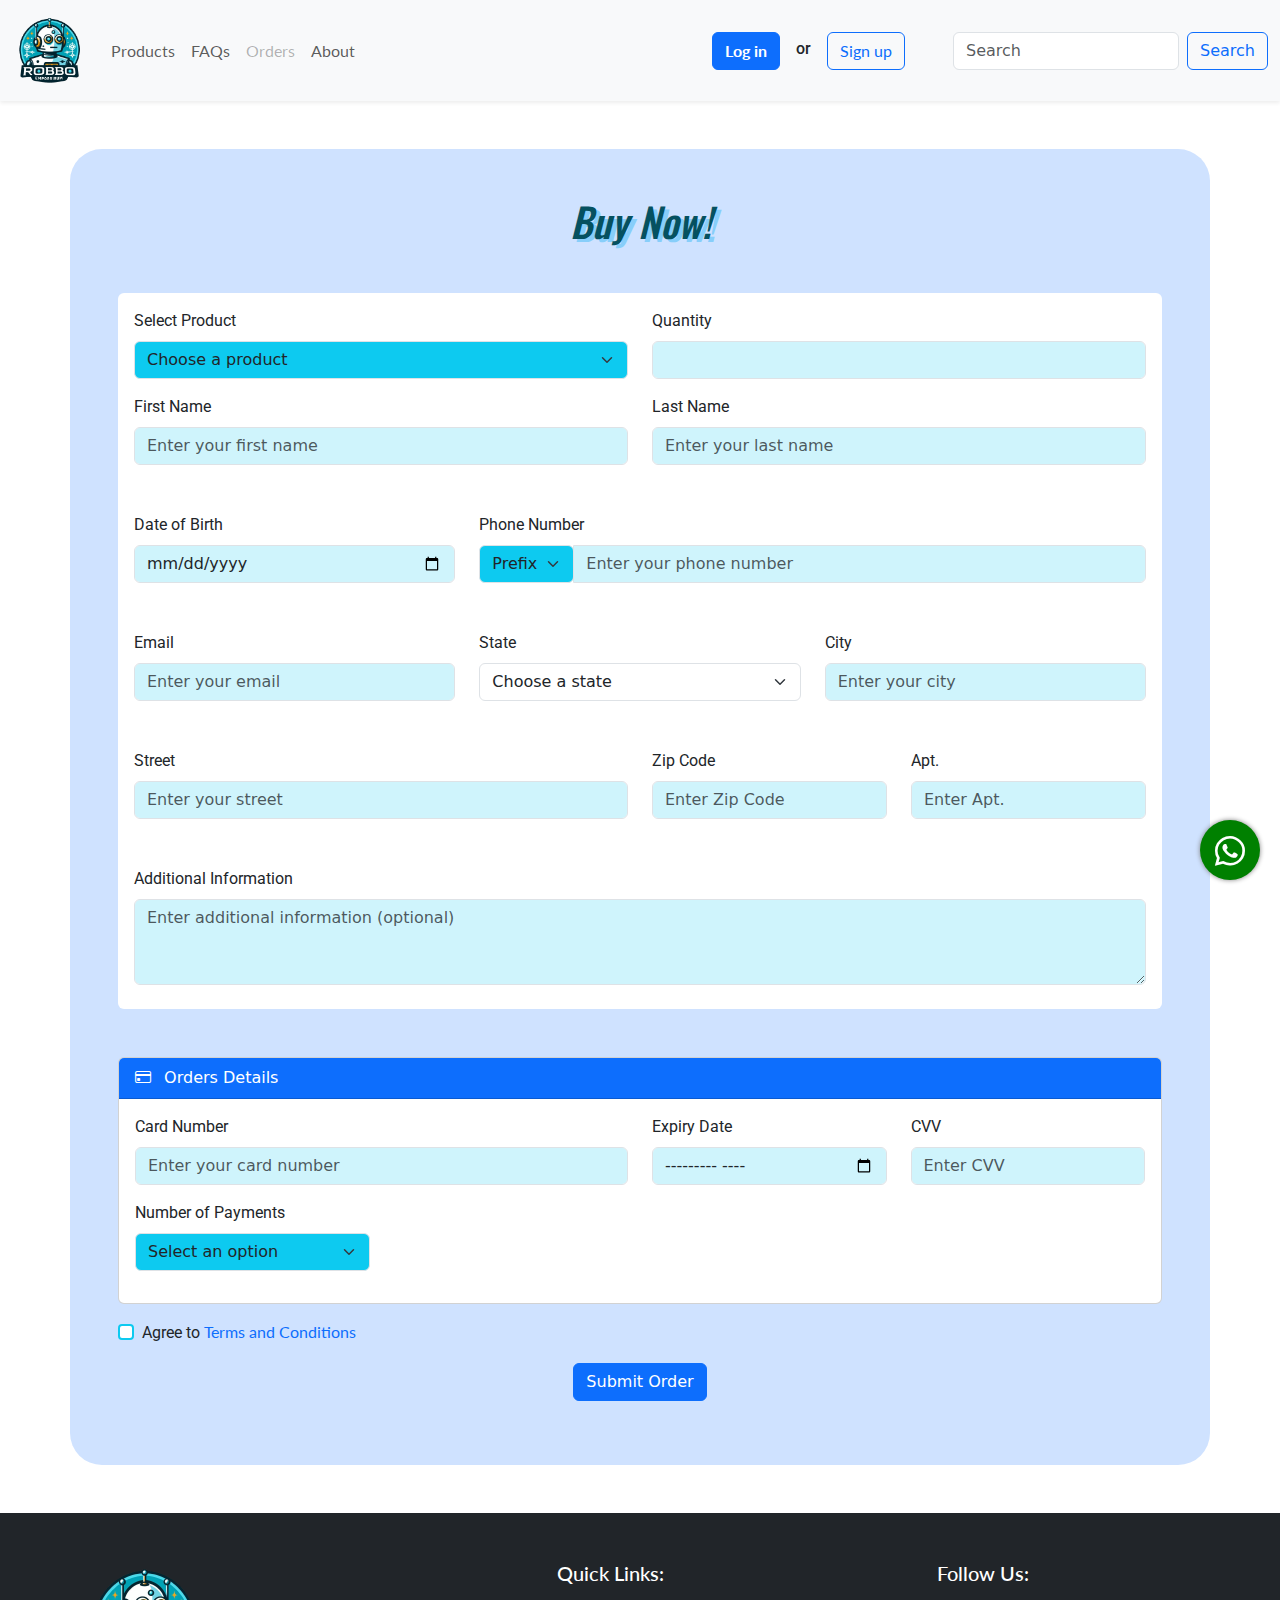
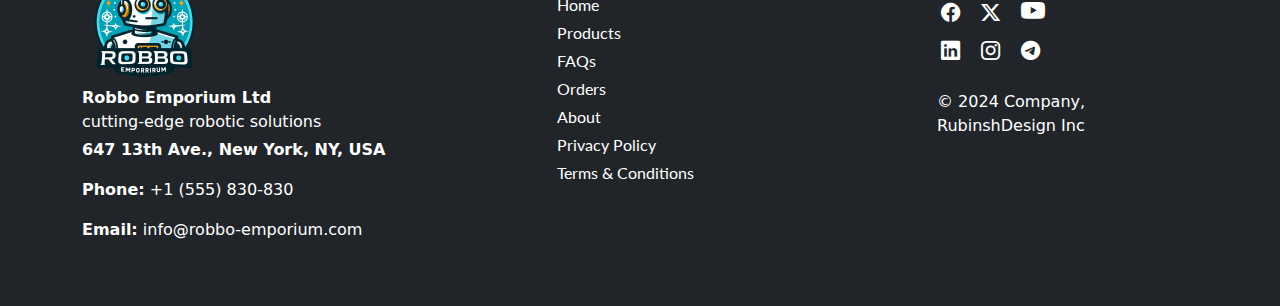
<file: Robbo Emporium - Orders.html>
<!DOCTYPE html>
<html lang="en">

<head>
    <meta charset="UTF-8">
    <meta name="viewport" content="width=device-width, initial-scale=1.0">
    <link rel="stylesheet" href="Robbo Emporium - General.css">
    <link href="https://cdn.jsdelivr.net/npm/bootstrap@5.3.3/dist/css/bootstrap.min.css" rel="stylesheet"
        integrity="sha384-QWTKZyjpPEjISv5WaRU9OFeRpok6YctnYmDr5pNlyT2bRjXh0JMhjY6hW+ALEwIH" crossorigin="anonymous">
    <link rel="stylesheet" href="https://cdn.jsdelivr.net/npm/bootstrap-icons@1.11.3/font/bootstrap-icons.min.css">
    <title>Robbo Emporium - Orders</title>
    <link rel="shortcut icon" href="Project Images/ROBBO-ico.ico" type="image/x-icon">
</head>

<body>
    <header class="sticky-top shadow-sm">
        <nav class="navbar navbar-expand-lg bg-body-tertiary sticky-nav">
            <div class="container-fluid">
                <a class="navbar-brand" href="index.html"><img src="Project Images/ROBBO-logo.png"
                        alt="logo" width="75" height="75"></a>
                <button class="navbar-toggler" type="button" data-bs-toggle="collapse"
                    data-bs-target="#navbarSupportedContent" aria-controls="navbarSupportedContent"
                    aria-expanded="false" aria-label="Toggle navigation">
                    <span class="navbar-toggler-icon"></span>
                </button>
                <div class="collapse navbar-collapse" id="navbarSupportedContent">
                    <ul class="navbar-nav me-auto mb-2 mb-lg-0">
                        <li class="nav-item">
                            <a class="nav-link" href="Robbo Emporium - Products.html">Products</a>
                        </li>
                        <li class="nav-item">
                            <a class="nav-link" href="Robbo Emporium - FAQs.html">FAQs</a>
                        </li>

                        <li class="nav-item">
                            <a class="nav-link disabled" aria-disabled="true">Orders</a>
                        </li>
                        <li class="nav-item">
                            <a class="nav-link" href="Robbo Emporium - About.html">About</a>
                        </li>
                    </ul>
                    <li class="d-flex btn btn-primary me-3">
                        <a class="nav-link" href="Robbo Emporium - Log in.html"><strong>Log in</strong></a>
                    </li>
                    <h6 class="mt-1">or</h6>
                    <li class="d-flex btn btn-outline-primary ms-3 me-5">
                        <a class="nav-link" href="Robbo Emporium - Sign up.html">Sign up</a>
                    </li>
                    <form class="d-flex" role="search">
                        <input class="form-control me-2" type="search" placeholder="Search" aria-label="Search">
                        <button class="btn btn-outline-primary" type="submit">Search</button>
                    </form>
                </div>
            </div>
        </nav>
    </header>
    <main>
        <div class="container my-5 bg-primary-subtle rounded-5 p-5">
            <h1 class="text-center mb-5 shadow-blue text-info-emphasis"><em>Buy Now!</em></h1>

            <form action="Robbo Emporium - Approval.html">
                <div class="bg-white px-3 pt-3 rounded-2">
                    <div class="row mb-3">
                        <div class="col-md-6">
                            <label for="productSelect" class="form-label">Select Product</label>
                            <select class="bg-info subtle form-select" id="productSelect" required>
                                <option disabled selected>Choose a product</option>
                                <option>QuantumCharge 2400 - $213,547</option>
                                <option>CleanMax Quantum 2200 - $2,476,961</option>
                                <option>NanoCuisine Master 2600 - $3,895,276</option>
                                <option>Sonic Nexus 2300 - $1,938,357</option>
                                <option>LaserTech Connector 2200 - $539,241</option>
                                <option>NavTech Pro 2100 - $826,459</option>
                                <option>QuantumVision 2200 - $953,842</option>
                                <option>AeroWings 2200 - $758,635</option>
                                <option>JK 8.2.4 Ultra - $11,573</option>
                                <option>TR 3.1 Extra - $8,492,635</option>
                                <option>XB 5.7 Pro - $3,571,913</option>
                                <option>SP 2.9.1 Plus - $298,374,286</option>
                            </select>
                        </div>
                        <div class="col-md-6">
                            <label for="quantity" class="form-label">Quantity</label>
                            <input type="number" class="form-control bg-info-subtle" id="quantity" min="1" required>
                        </div>
                    </div>

                    <div class="row mb-5">
                        <div class="col-md-6">
                            <label for="firstName" class="form-label">First Name</label>
                            <input type="text" class="form-control bg-info-subtle" id="firstName"
                                placeholder="Enter your first name" required>
                        </div>
                        <div class="col-md-6">
                            <label for="lastName" class="form-label">Last Name</label>
                            <input type="text" class="form-control bg-info-subtle" id="lastName"
                                placeholder="Enter your last name" required>
                        </div>
                    </div>

                    <div class="row mb-5">
                        <div class="col-md-4">
                            <label for="birthday" class="form-label">Date of Birth</label>
                            <input type="date" class="form-control bg-info-subtle" id="birthday" name="birthday"
                                required>
                        </div>

                        <div class="col-md-8">
                            <label for="phone" class="form-label">Phone Number</label>
                            <div class="input-group">
                                <div class="input-group-prepend">
                                    <select class="bg-info subtle form-select" id="phonePrefix" required>
                                        <option disabled selected>Prefix</option>
                                        <option class="bg-info-subtle">+1</option>
                                        <option class="bg-info-subtle">+972</option>
                                        <option class="bg-info-subtle">+44</option>
                                    </select>
                                </div>
                                <input type="tel" class="form-control bg-info-subtle" id="phone"
                                    placeholder="Enter your phone number" pattern="\d{9,10}" required>
                            </div>
                        </div>
                    </div>

                    <div class="row mb-5">
                        <div class="col-md-4">
                            <label for="email" class="form-label">Email</label>
                            <input type="email" class="form-control bg-info-subtle" id="email"
                                placeholder="Enter your email" required>
                        </div>
                        <div class="col-md-4">
                            <label for="state" class="form-label">State</label>
                            <select class="form-select" id="state" required>
                                <option class="bg-info" disabled selected>Choose a state</option>
                                <option class="bg-info-subtle">Israel</option>
                                <option class="bg-info-subtle">USA</option>
                                <option class="bg-info-subtle">Canada</option>
                                <option class="bg-info-subtle">UK</option>
                            </select>
                        </div>
                        <div class="col-md-4">
                            <label for="city" class="form-label">City</label>
                            <input type="text" class="form-control bg-info-subtle" id="city"
                                placeholder="Enter your city" required>
                        </div>
                    </div>

                    <div class="row mb-5">
                        <div class="col-md-6">
                            <label for="street" class="form-label">Street</label>
                            <input type="text" class="form-control bg-info-subtle" id="street"
                                placeholder="Enter your street" required>
                        </div>
                        <div class="col-md-3">
                            <label for="zip" class="form-label">Zip Code</label>
                            <input type="text" class="form-control bg-info-subtle" id="zip" placeholder="Enter Zip Code"
                                required>
                        </div>
                        <div class="col-md-3">
                            <label for="aptNumber" class="form-label">Apt.</label>
                            <input type="text" class="form-control bg-info-subtle" id="aptNumber"
                                placeholder="Enter Apt." required>
                        </div>
                    </div>

                    <div class="row mb-5 pb-4">
                        <div class="col-md-12">
                            <label for="additionalInfo" class="form-label">Additional Information</label>
                            <textarea class="form-control bg-info-subtle" id="additionalInfo" rows="3"
                                placeholder="Enter additional information (optional)"></textarea>
                        </div>
                    </div>
                </div>
                <div class="row mb-3">
                    <div class="col-md-12">
                        <div class="card">
                            <div class="card-header bg-primary text-white">
                                <i class="bi bi-credit-card me-2"></i> Orders Details
                            </div>
                            <div class="card-body">
                                <div class="row">
                                    <div class="col-md-6 mb-3">
                                        <label for="cardNumber" class="form-label">Card Number</label>
                                        <input type="text" class="form-control bg-info-subtle" id="cardNumber"
                                            placeholder="Enter your card number" pattern="\d{16}" required>
                                    </div>
                                    <div class="col-md-3 mb-3">
                                        <label for="expiry" class="form-label">Expiry Date</label>
                                        <input type="month" class="form-control bg-info-subtle" id="expiry" required>
                                    </div>
                                    <div class="col-md-3 mb-3">
                                        <label for="cvv" class="form-label">CVV</label>
                                        <input type="text" class="form-control bg-info-subtle" id="cvv"
                                            placeholder="Enter CVV" pattern="\d{3}" required>
                                    </div>
                                </div>
                                <div class="row">
                                    <div class="col-md-3 mb-3">
                                        <label for="numPayments" class="form-label">Number of Payments</label>
                                        <select class="form-select bg-info" id="numPayments" required>
                                            <option disabled selected>Select an option</option>
                                            <option class="bg-info-subtle">1</option>
                                            <option class="bg-info-subtle">2</option>
                                            <option class="bg-info-subtle">3</option>
                                            <option class="bg-info-subtle">4</option>
                                            <option class="bg-info-subtle">5</option>
                                            <option class="bg-info-subtle">6</option>
                                        </select>
                                    </div>
                                </div>
                            </div>
                        </div>
                    </div>
                </div>

                <div class="row mb-3">
                    <div class="col-12">
                        <div class="form-check">
                            <input class="form-check-input border-info border-2" type="checkbox" id="terms" required>
                            <label class="form-check-label" for="terms">
                                Agree to <a class="link text-decoration-none" href="Robbo Emporium - TC.html">Terms and
                                    Conditions</a>
                            </label>
                        </div>
                    </div>
                </div>

                <div class="row mb-3">
                    <div class="col-12 text-center">
                        <button class="btn btn-primary" type="submit">Submit Order</button>
                    </div>
                </div>
            </form>
        </div>
    </main>

    <footer class="bg-dark text-white py-5">
        <div class="container">
            <div class="row">
                <div class="col-md-5">
                    <img src="Project Images/ROBBO-logo.png" alt="logo" width="125" height="125">
                    <p class="mb-0"><strong>Robbo Emporium Ltd</strong></p>
                    <p class="mb-1">cutting-edge robotic solutions</p>
                    <p>
                        <strong>647 13th Ave., New York, NY, USA</strong>
                    </p>
                    <p>
                        <strong>Phone:</strong> +1 (555) 830-830
                    </p>
                    <p>
                        <strong>Email:</strong> info@robbo-emporium.com
                    </p>
                </div>
                <div class="col-md-4">
                    <h5>Quick Links:</h5>
                    <ul class="list-unstyled">
                        <li class="pb-1"><a href="index.html"
                                class="text-decoration-none text-white">Home</a></li>
                        <li class="pb-1"><a href="Robbo Emporium - Products.html"
                                class="text-decoration-none text-white">Products</a></li>
                        <li class="pb-1"><a href="Robbo Emporium - FAQs.html"
                                class="text-decoration-none text-white">FAQs</a></li>
                        <li class="pb-1"><a href="Robbo Emporium - Orders.html"
                                class="text-decoration-none text-white">Orders</a></li>
                        <li class="pb-1"><a href="Robbo Emporium - About.html"
                                class="text-decoration-none text-white">About</a></li>
                        <li class="pb-1"><a href="Robbo Emporium - Privacy Policy.html"
                                class="text-decoration-none text-white">Privacy Policy</a></li>
                        <li class="pb-1"><a href="Robbo Emporium - TC.html"
                                class="text-decoration-none text-white">Terms &
                                Conditions</a></li>

                    </ul>
                </div>
                <div class="col-md-3">
                    <h5>Follow Us:</h5>
                    <ul class="list-inline">
                      <div class="mb-2">
                        <li class="list-inline-item"><a href="https://www.facebook.com/" class="text-white" target="_blank"><i
                              class="bi bi-facebook px-1"></i></a></li>
                        <li class="list-inline-item"><a href="https://twitter.com/netanyahu" class="text-white" target="_blank"><i
                              class="bi bi-twitter-x px-1"></i></a></li>
                        <li class="list-inline-item"><a href="https://www.youtube.com/@amits24" class="text-white"
                            target="_blank"><i class="bi bi-youtube px-1"></i></a></li>
                      </div>
                      <div class="mb-4">
                        <li class="list-inline-item"><a href="https://www.linkedin.com/in/israel-rubinstein-1835612bb/"
                            class="text-white" target="_blank"><i class="bi bi-linkedin px-1"></i></a></li>
                        <li class="list-inline-item"><a href="https://www.instagram.com/idfonline/" class="text-white"
                            target="_blank"><i class="bi bi-instagram px-1"></i></a></li>
                        <li class="list-inline-item"><a href="https://t.me/s/yinonews" class="text-white" target="_blank"><i
                              class="bi bi-telegram px-1"></i></a></li>
                      </div>
                      <p class="fw-lighter">© 2024 Company, RubinshDesign Inc</p>
                    </ul>
                  </div>
            </div>
        </div>
    </footer>
    <a href="https://wa.me/972559847775" class="whatsapp-float" target="_blank">
        <i class="bi bi-whatsapp"></i>
    </a>


    <script src="https://cdn.jsdelivr.net/npm/bootstrap@5.3.3/dist/js/bootstrap.bundle.min.js"
        integrity="sha384-YvpcrYf0tY3lHB60NNkmXc5s9fDVZLESaAA55NDzOxhy9GkcIdslK1eN7N6jIeHz"
        crossorigin="anonymous"></script>
</body>

</html>
</file>
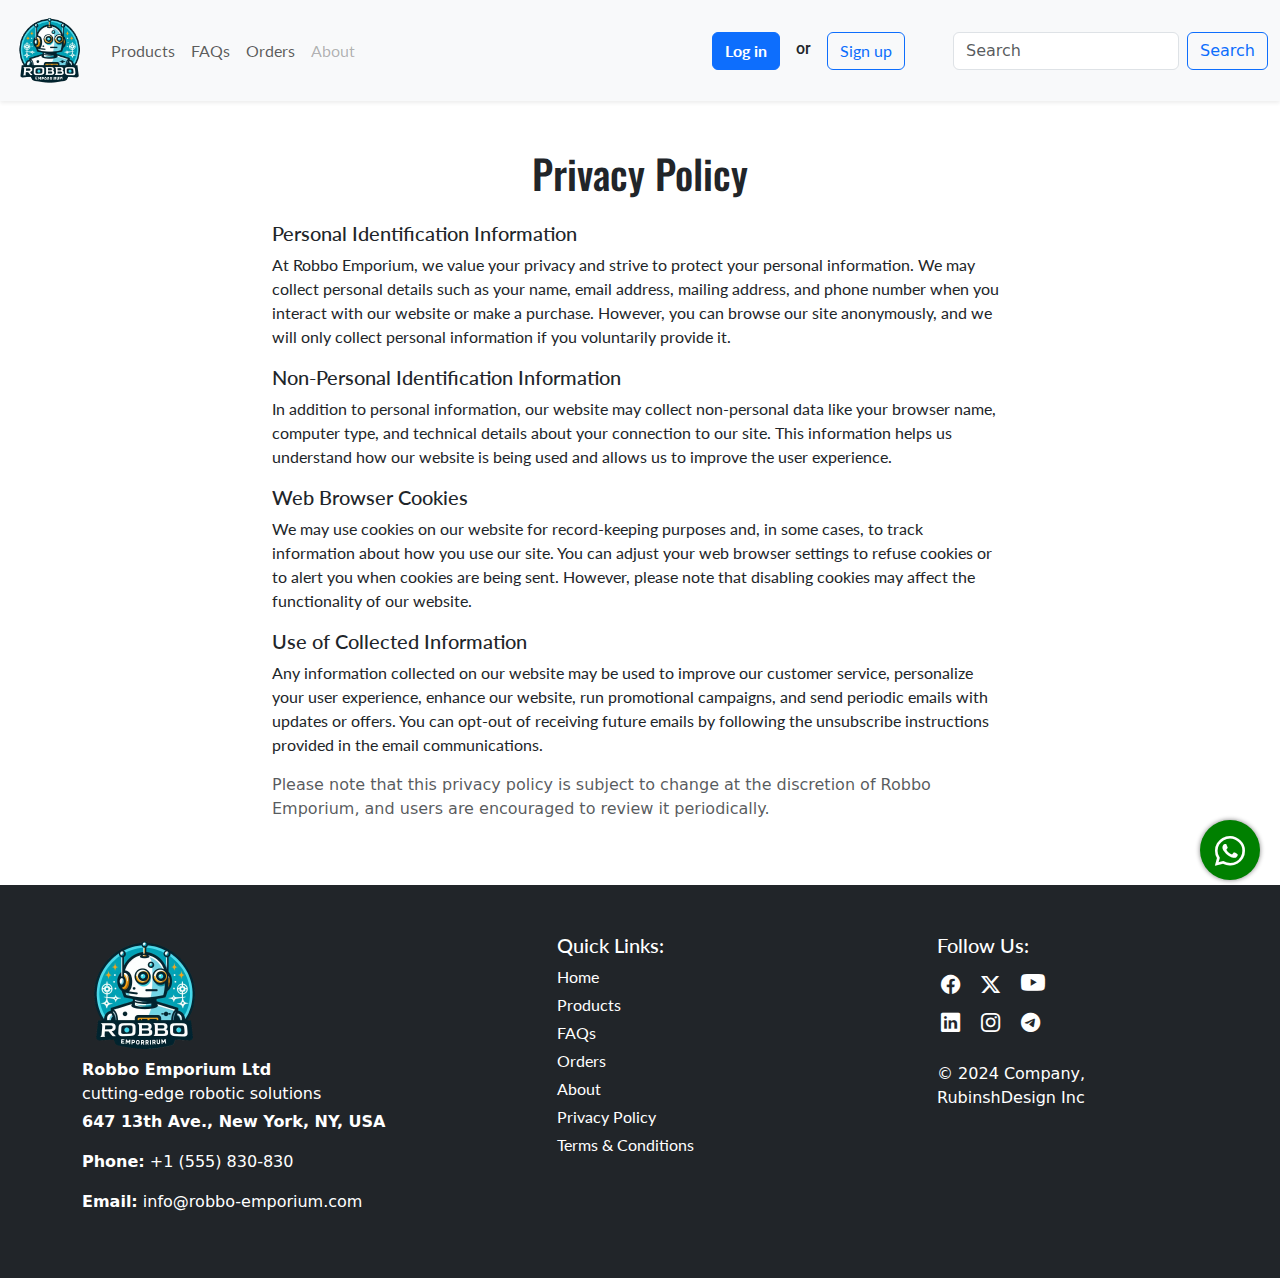
<file: Robbo Emporium - Privacy Policy.html>
<!DOCTYPE html>
<html lang="en">

<head>
    <meta charset="UTF-8">
    <meta name="viewport" content="width=device-width, initial-scale=1.0">
    <link href="https://cdn.jsdelivr.net/npm/bootstrap@5.3.3/dist/css/bootstrap.min.css" rel="stylesheet"
        integrity="sha384-QWTKZyjpPEjISv5WaRU9OFeRpok6YctnYmDr5pNlyT2bRjXh0JMhjY6hW+ALEwIH" crossorigin="anonymous">
    <link rel="stylesheet" href="Robbo Emporium - General.css">
    <link rel="stylesheet" href="https://cdn.jsdelivr.net/npm/bootstrap-icons@1.11.3/font/bootstrap-icons.min.css">
    <title>Robbo Emporium - Privacy Policy</title>
    <link rel="shortcut icon" href="Project Images/ROBBO-ico.ico" type="image/x-icon">
</head>

<body>
    <header class="sticky-top shadow-sm">
        <nav class="navbar navbar-expand-lg bg-body-tertiary">
            <div class="container-fluid">
                <a class="navbar-brand" href="index.html"><img src="Project Images/ROBBO-logo.png"
                        alt="logo" width="75" height="75"></a>
                <button class="navbar-toggler" type="button" data-bs-toggle="collapse"
                    data-bs-target="#navbarSupportedContent" aria-controls="navbarSupportedContent"
                    aria-expanded="false" aria-label="Toggle navigation">
                    <span class="navbar-toggler-icon"></span>
                </button>
                <div class="collapse navbar-collapse" id="navbarSupportedContent">
                    <ul class="navbar-nav me-auto mb-2 mb-lg-0">
                        <li class="nav-item">
                            <a class="nav-link" href="Robbo Emporium - Products.html">Products</a>
                        </li>
                        <li class="nav-item">
                            <a class="nav-link" href="Robbo Emporium - FAQs.html">FAQs</a>
                        </li>
                        <li class="nav-item">
                            <a class="nav-link" href="Robbo Emporium - Orders.html">Orders</a>
                        </li>
                        <li class="nav-item">
                            <a class="nav-link disabled" aria-disabled="true">About</a>
                        </li>
                    </ul>
                    <li class="d-flex btn btn-primary me-3">
                        <a class="nav-link" href="Robbo Emporium - Log in.html"><strong>Log in</strong></a>
                    </li>
                    <h6 class="mt-1">or</h6>
                    <li class="d-flex btn btn-outline-primary ms-3 me-5">
                        <a class="nav-link" href="Robbo Emporium - Sign up.html">Sign up</a>
                    </li>
                    <form class="d-flex" role="search">
                        <input class="form-control me-2" type="search" placeholder="Search" aria-label="Search">
                        <button class="btn btn-outline-primary" type="submit">Search</button>
                    </form>
                </div>
            </div>
        </nav>
    </header>

    <main class="py-5">
        <div class="container">
            <div class="row justify-content-center">
                <div class="col-lg-8">
                    <h1 class="text-center mb-4">Privacy Policy</h1>
                    <ol class="list-unstyled">
                        <li class="mb-3">
                            <h5>Personal Identification Information</h5>
                            <p>At Robbo Emporium, we value your privacy and strive to protect your personal information.
                                We may collect personal details such as your name, email address, mailing address, and
                                phone number when you interact with our website or make a purchase. However, you can
                                browse our site anonymously, and we will only collect personal information if you
                                voluntarily provide it.</p>
                        </li>
                        <li class="mb-3">
                            <h5>Non-Personal Identification Information</h5>
                            <p>In addition to personal information, our website may collect non-personal data like your
                                browser name, computer type, and technical details about your connection to our site.
                                This information helps us understand how our website is being used and allows us to
                                improve the user experience.</p>
                        </li>
                        <li class="mb-3">
                            <h5>Web Browser Cookies</h5>
                            <p>We may use cookies on our website for record-keeping purposes and, in some cases, to
                                track information about how you use our site. You can adjust your web browser settings
                                to refuse cookies or to alert you when cookies are being sent. However, please note that
                                disabling cookies may affect the functionality of our website.</p>
                        </li>
                        <li class="mb-3">
                            <h5>Use of Collected Information</h5>
                            <p>Any information collected on our website may be used to improve our customer service,
                                personalize your user experience, enhance our website, run promotional campaigns, and
                                send periodic emails with updates or offers. You can opt-out of receiving future emails
                                by following the unsubscribe instructions provided in the email communications.</p>
                        </li>
                    </ol>
                    <p class="text-muted">Please note that this privacy policy is subject to change at the discretion of
                        Robbo Emporium, and users are encouraged to review it periodically.</p>
                </div>
            </div>
        </div>
    </main>

    <footer class="bg-dark text-white py-5">
        <div class="container">
            <div class="row">
                <div class="col-md-5">
                    <img src="Project Images/ROBBO-logo.png" alt="logo" width="125" height="125">
                    <p class="mb-0"><strong>Robbo Emporium Ltd</strong></p>
                    <p class="mb-1">cutting-edge robotic solutions</p>
                    <p>
                        <strong>647 13th Ave., New York, NY, USA</strong>
                    </p>
                    <p>
                        <strong>Phone:</strong> +1 (555) 830-830
                    </p>
                    <p>
                        <strong>Email:</strong> info@robbo-emporium.com
                    </p>
                </div>
                <div class="col-md-4">
                    <h5>Quick Links:</h5>
                    <ul class="list-unstyled">
                        <li class="pb-1"><a href="index.html"
                                class="text-decoration-none text-white">Home</a></li>
                        <li class="pb-1"><a href="Robbo Emporium - Products.html"
                                class="text-decoration-none text-white">Products</a></li>
                        <li class="pb-1"><a href="Robbo Emporium - FAQs.html"
                                class="text-decoration-none text-white">FAQs</a></li>
                        <li class="pb-1"><a href="Robbo Emporium - Orders.html"
                                class="text-decoration-none text-white">Orders</a></li>
                        <li class="pb-1"><a href="Robbo Emporium - About.html"
                                class="text-decoration-none text-white">About</a></li>
                        <li class="pb-1"><a href="Robbo Emporium - Privacy Policy.html"
                                class="text-decoration-none text-white">Privacy Policy</a></li>
                        <li class="pb-1"><a href="Robbo Emporium - TC.html"
                                class="text-decoration-none text-white">Terms &
                                Conditions</a></li>

                    </ul>
                </div>
                <div class="col-md-3">
                    <h5>Follow Us:</h5>
                    <ul class="list-inline">
                      <div class="mb-2">
                        <li class="list-inline-item"><a href="https://www.facebook.com/" class="text-white" target="_blank"><i
                              class="bi bi-facebook px-1"></i></a></li>
                        <li class="list-inline-item"><a href="https://twitter.com/netanyahu" class="text-white" target="_blank"><i
                              class="bi bi-twitter-x px-1"></i></a></li>
                        <li class="list-inline-item"><a href="https://www.youtube.com/@amits24" class="text-white"
                            target="_blank"><i class="bi bi-youtube px-1"></i></a></li>
                      </div>
                      <div class="mb-4">
                        <li class="list-inline-item"><a href="https://www.linkedin.com/in/israel-rubinstein-1835612bb/"
                            class="text-white" target="_blank"><i class="bi bi-linkedin px-1"></i></a></li>
                        <li class="list-inline-item"><a href="https://www.instagram.com/idfonline/" class="text-white"
                            target="_blank"><i class="bi bi-instagram px-1"></i></a></li>
                        <li class="list-inline-item"><a href="https://t.me/s/yinonews" class="text-white" target="_blank"><i
                              class="bi bi-telegram px-1"></i></a></li>
                      </div>
                      <p class="fw-lighter">© 2024 Company, RubinshDesign Inc</p>
                    </ul>
                  </div>
            </div>
        </div>
    </footer>

    <a href="https://wa.me/972559847775" class="whatsapp-float" target="_blank">
        <i class="bi bi-whatsapp"></i>
    </a>

    <script src="https://cdn.jsdelivr.net/npm/bootstrap@5.3.3/dist/js/bootstrap.bundle.min.js"
        integrity="sha384-YvpcrYf0tY3lHB60NNkmXc5s9fDVZLESaAA55NDzOxhy9GkcIdslK1eN7N6jIeHz"
        crossorigin="anonymous"></script>
</body>

</html>
</file>
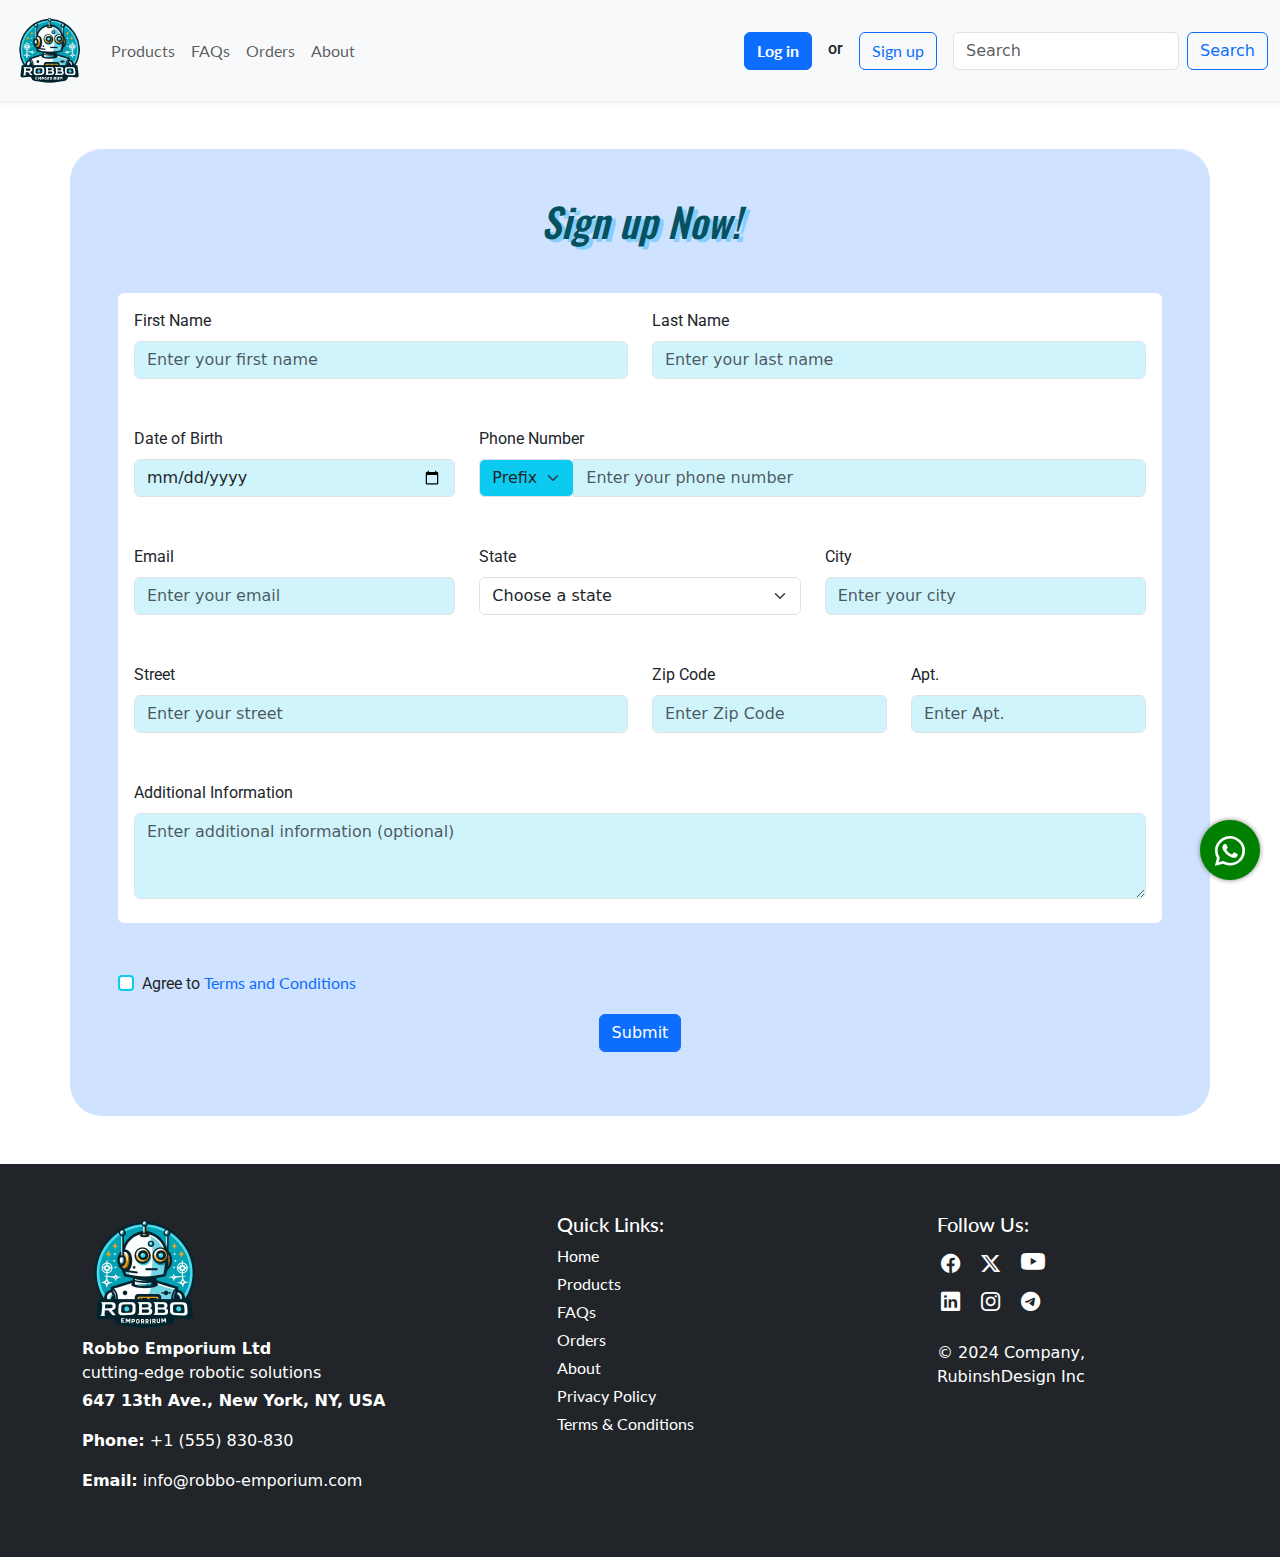
<file: Robbo Emporium - Sign up.html>
<!DOCTYPE html>
<html lang="en">

<head>
    <meta charset="UTF-8">
    <meta name="viewport" content="width=device-width, initial-scale=1.0">
    <link rel="stylesheet" href="Robbo Emporium - General.css">
    <link href="https://cdn.jsdelivr.net/npm/bootstrap@5.3.3/dist/css/bootstrap.min.css" rel="stylesheet"
        integrity="sha384-QWTKZyjpPEjISv5WaRU9OFeRpok6YctnYmDr5pNlyT2bRjXh0JMhjY6hW+ALEwIH" crossorigin="anonymous">
    <link rel="stylesheet" href="https://cdn.jsdelivr.net/npm/bootstrap-icons@1.11.3/font/bootstrap-icons.min.css">
    <title>Robbo Emporium - Sign up</title>
    <link rel="shortcut icon" href="Project Images/ROBBO-ico.ico" type="image/x-icon">
</head>

<body>
    <header class="sticky-top shadow-sm">
        <nav class="navbar navbar-expand-lg bg-body-tertiary sticky-nav">
            <div class="container-fluid">
                <a class="navbar-brand" href="index.html"><img src="Project Images/ROBBO-logo.png"
                        alt="logo" width="75" height="75"></a>
                <button class="navbar-toggler" type="button" data-bs-toggle="collapse"
                    data-bs-target="#navbarSupportedContent" aria-controls="navbarSupportedContent"
                    aria-expanded="false" aria-label="Toggle navigation">
                    <span class="navbar-toggler-icon"></span>
                </button>
                <div class="collapse navbar-collapse" id="navbarSupportedContent">
                    <ul class="navbar-nav me-auto mb-2 mb-lg-0">
                        <li class="nav-item">
                            <a class="nav-link" href="Robbo Emporium - Products.html">Products</a>
                        </li>
                        <li class="nav-item">
                            <a class="nav-link" href="Robbo Emporium - FAQs.html">FAQs</a>
                        </li>

                        <li class="nav-item">
                            <a class="nav-link" href="Robbo Emporium - Orders.html">Orders</a>
                        </li>
                        <li class="nav-item">
                            <a class="nav-link" href="Robbo Emporium - About.html">About</a>
                        </li>
                    </ul>
                    <li class="d-flex btn btn-primary mx-3">
                        <a class="nav-link" href="Robbo Emporium - Log in.html"><strong>Log in</strong></a>
                    </li>
                    <h6 class="mt-1">or</h6>
                    <li class="d-flex btn btn-outline-primary mx-3">
                        <a class="nav-link" href="Robbo Emporium - Sign up.html">Sign up</a>
                    </li>
                    <form class="d-flex" role="search">
                        <input class="form-control me-2" type="search" placeholder="Search" aria-label="Search">
                        <button class="btn btn-outline-primary" type="submit">Search</button>
                    </form>
                </div>
            </div>
        </nav>
    </header>
    <main>
        <div class="container my-5 bg-primary-subtle rounded-5 p-5">
            <h1 class="text-center mb-5 shadow-blue text-info-emphasis"><em>Sign up Now!</em></h1>

            <form action="index.html">
                <div class="bg-white px-3 pt-3 rounded-2">

                    <div class="row mb-5">
                        <div class="col-md-6">
                            <label for="firstName" class="form-label">First Name</label>
                            <input type="text" class="form-control bg-info-subtle" id="firstName"
                                placeholder="Enter your first name" required>
                        </div>
                        <div class="col-md-6">
                            <label for="lastName" class="form-label">Last Name</label>
                            <input type="text" class="form-control bg-info-subtle" id="lastName"
                                placeholder="Enter your last name" required>
                        </div>
                    </div>

                    <div class="row mb-5">
                        <div class="col-md-4">
                            <label for="birthday" class="form-label">Date of Birth</label>
                            <input type="date" class="form-control bg-info-subtle" id="birthday" name="birthday"
                                required>
                        </div>

                        <div class="col-md-8">
                            <label for="phone" class="form-label">Phone Number</label>
                            <div class="input-group">
                                <div class="input-group-prepend">
                                    <select class="bg-info subtle form-select" id="phonePrefix" required>
                                        <option disabled selected>Prefix</option>
                                        <option class="bg-info-subtle">+1</option>
                                        <option class="bg-info-subtle">+972</option>
                                        <option class="bg-info-subtle">+44</option>
                                    </select>
                                </div>
                                <input type="tel" class="form-control bg-info-subtle" id="phone"
                                    placeholder="Enter your phone number" pattern="\d{9,10}" required>
                            </div>
                        </div>
                    </div>

                    <div class="row mb-5">
                        <div class="col-md-4">
                            <label for="email" class="form-label">Email</label>
                            <input type="email" class="form-control bg-info-subtle" id="email"
                                placeholder="Enter your email" required>
                        </div>
                        <div class="col-md-4">
                            <label for="state" class="form-label">State</label>
                            <select class="form-select" id="state" required>
                                <option class="bg-info" disabled selected>Choose a state</option>
                                <option class="bg-info-subtle">Israel</option>
                                <option class="bg-info-subtle">USA</option>
                                <option class="bg-info-subtle">Canada</option>
                                <option class="bg-info-subtle">UK</option>
                            </select>
                        </div>
                        <div class="col-md-4">
                            <label for="city" class="form-label">City</label>
                            <input type="text" class="form-control bg-info-subtle" id="city"
                                placeholder="Enter your city" required>
                        </div>
                    </div>

                    <div class="row mb-5">
                        <div class="col-md-6">
                            <label for="street" class="form-label">Street</label>
                            <input type="text" class="form-control bg-info-subtle" id="street"
                                placeholder="Enter your street" required>
                        </div>
                        <div class="col-md-3">
                            <label for="zip" class="form-label">Zip Code</label>
                            <input type="text" class="form-control bg-info-subtle" id="zip" placeholder="Enter Zip Code"
                                required>
                        </div>
                        <div class="col-md-3">
                            <label for="aptNumber" class="form-label">Apt.</label>
                            <input type="text" class="form-control bg-info-subtle" id="aptNumber"
                                placeholder="Enter Apt." required>
                        </div>
                    </div>

                    <div class="row mb-5 pb-4">
                        <div class="col-md-12">
                            <label for="additionalInfo" class="form-label">Additional Information</label>
                            <textarea class="form-control bg-info-subtle" id="additionalInfo" rows="3"
                                placeholder="Enter additional information (optional)"></textarea>
                        </div>
                    </div>
                </div>

                <div class="row mb-3">
                    <div class="col-12">
                        <div class="form-check">
                            <input class="form-check-input border-info border-2" type="checkbox" id="terms" required>
                            <label class="form-check-label" for="terms">
                                Agree to <a class="link text-decoration-none" href="Robbo Emporium - TC.html">Terms and
                                    Conditions</a>
                            </label>
                        </div>
                    </div>
                </div>

                <div class="row mb-3">
                    <div class="col-12 text-center">
                        <button class="btn btn-primary" type="submit">Submit</button>
                    </div>
                </div>
            </form>
        </div>
    </main>

    <footer class="bg-dark text-white py-5">
        <div class="container">
            <div class="row">
                <div class="col-md-5">
                    <img src="Project Images/ROBBO-logo.png" alt="logo" width="125" height="125">
                    <p class="mb-0"><strong>Robbo Emporium Ltd</strong></p>
                    <p class="mb-1">cutting-edge robotic solutions</p>
                    <p>
                        <strong>647 13th Ave., New York, NY, USA</strong>
                    </p>
                    <p>
                        <strong>Phone:</strong> +1 (555) 830-830
                    </p>
                    <p>
                        <strong>Email:</strong> info@robbo-emporium.com
                    </p>
                </div>
                <div class="col-md-4">
                    <h5>Quick Links:</h5>
                    <ul class="list-unstyled">
                        <li class="pb-1"><a href="index.html"
                                class="text-decoration-none text-white">Home</a></li>
                        <li class="pb-1"><a href="Robbo Emporium - Products.html"
                                class="text-decoration-none text-white">Products</a></li>
                        <li class="pb-1"><a href="Robbo Emporium - FAQs.html"
                                class="text-decoration-none text-white">FAQs</a></li>
                        <li class="pb-1"><a href="Robbo Emporium - Orders.html"
                                class="text-decoration-none text-white">Orders</a></li>
                        <li class="pb-1"><a href="Robbo Emporium - About.html"
                                class="text-decoration-none text-white">About</a></li>
                        <li class="pb-1"><a href="Robbo Emporium - Privacy Policy.html"
                                class="text-decoration-none text-white">Privacy Policy</a></li>
                        <li class="pb-1"><a href="Robbo Emporium - TC.html"
                                class="text-decoration-none text-white">Terms &
                                Conditions</a></li>

                    </ul>
                </div>
                <div class="col-md-3">
                    <h5>Follow Us:</h5>
                    <ul class="list-inline">
                      <div class="mb-2">
                        <li class="list-inline-item"><a href="https://www.facebook.com/" class="text-white" target="_blank"><i
                              class="bi bi-facebook px-1"></i></a></li>
                        <li class="list-inline-item"><a href="https://twitter.com/netanyahu" class="text-white" target="_blank"><i
                              class="bi bi-twitter-x px-1"></i></a></li>
                        <li class="list-inline-item"><a href="https://www.youtube.com/@amits24" class="text-white"
                            target="_blank"><i class="bi bi-youtube px-1"></i></a></li>
                      </div>
                      <div class="mb-4">
                        <li class="list-inline-item"><a href="https://www.linkedin.com/in/israel-rubinstein-1835612bb/"
                            class="text-white" target="_blank"><i class="bi bi-linkedin px-1"></i></a></li>
                        <li class="list-inline-item"><a href="https://www.instagram.com/idfonline/" class="text-white"
                            target="_blank"><i class="bi bi-instagram px-1"></i></a></li>
                        <li class="list-inline-item"><a href="https://t.me/s/yinonews" class="text-white" target="_blank"><i
                              class="bi bi-telegram px-1"></i></a></li>
                      </div>
                      <p class="fw-lighter">© 2024 Company, RubinshDesign Inc</p>
                    </ul>
                  </div>
            </div>
        </div>
    </footer>
    <a href="https://wa.me/972559847775" class="whatsapp-float" target="_blank">
        <i class="bi bi-whatsapp"></i>
    </a>


    <script src="https://cdn.jsdelivr.net/npm/bootstrap@5.3.3/dist/js/bootstrap.bundle.min.js"
        integrity="sha384-YvpcrYf0tY3lHB60NNkmXc5s9fDVZLESaAA55NDzOxhy9GkcIdslK1eN7N6jIeHz"
        crossorigin="anonymous"></script>
</body>

</html>
</file>
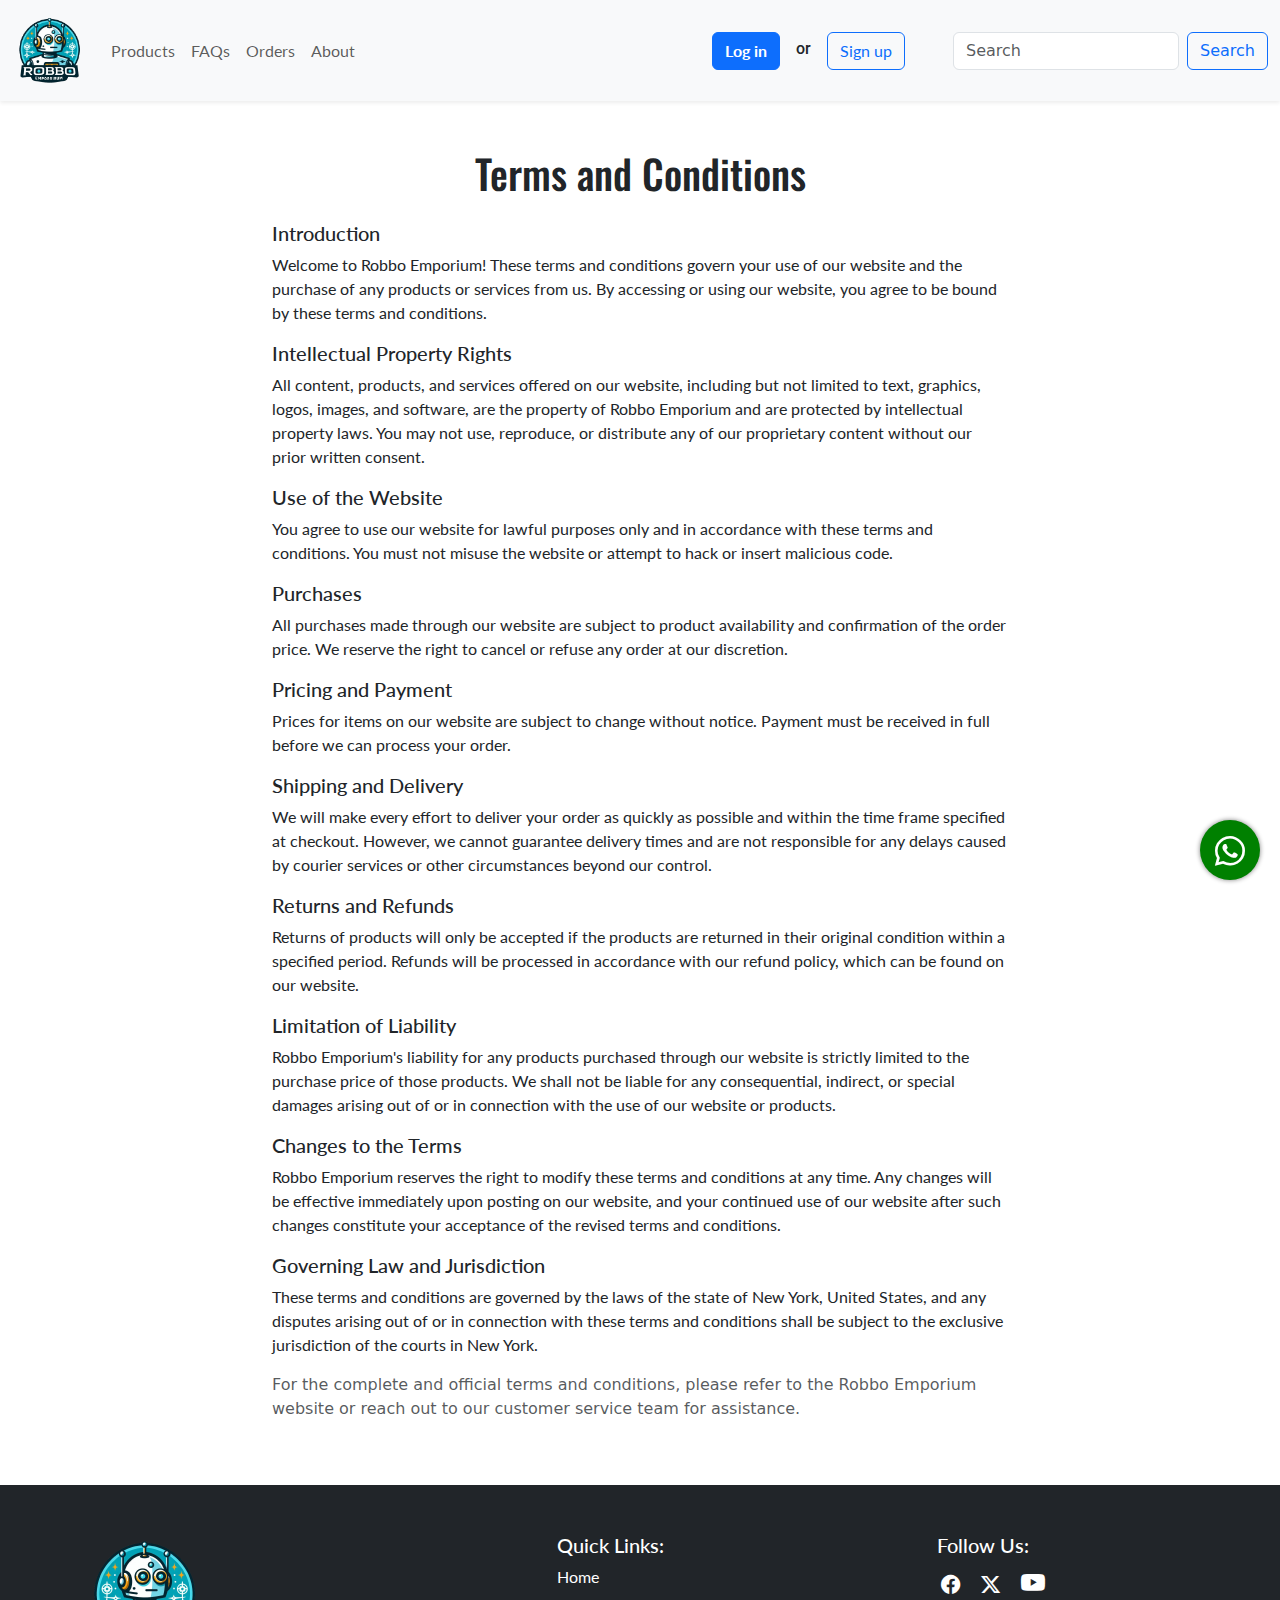
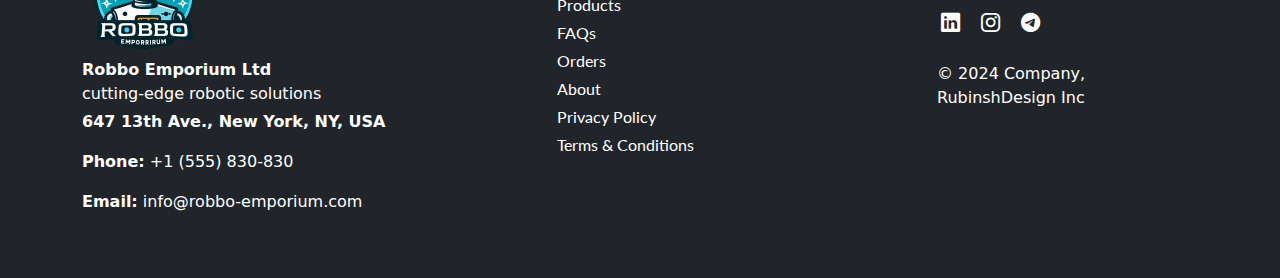
<file: Robbo Emporium - TC.html>
<!DOCTYPE html>
<html lang="en">

<head>
    <meta charset="UTF-8">
    <meta name="viewport" content="width=device-width, initial-scale=1.0">
    <link href="https://cdn.jsdelivr.net/npm/bootstrap@5.3.3/dist/css/bootstrap.min.css" rel="stylesheet"
        integrity="sha384-QWTKZyjpPEjISv5WaRU9OFeRpok6YctnYmDr5pNlyT2bRjXh0JMhjY6hW+ALEwIH" crossorigin="anonymous">
    <link rel="stylesheet" href="Robbo Emporium - General.css">
    <link rel="stylesheet" href="https://cdn.jsdelivr.net/npm/bootstrap-icons@1.11.3/font/bootstrap-icons.min.css">
    <title>Robbo Emporium - Terms and Conditions</title>
    <link rel="shortcut icon" href="Project Images/ROBBO-ico.ico" type="image/x-icon">
</head>

<body>
    <header class="sticky-top shadow-sm">
        <nav class="navbar navbar-expand-lg bg-body-tertiary">
            <div class="container-fluid">
                <a class="navbar-brand" href="index.html"><img src="Project Images/ROBBO-logo.png" alt="logo" width="75"
                        height="75"></a>
                <button class="navbar-toggler" type="button" data-bs-toggle="collapse"
                    data-bs-target="#navbarSupportedContent" aria-controls="navbarSupportedContent"
                    aria-expanded="false" aria-label="Toggle navigation">
                    <span class="navbar-toggler-icon"></span>
                </button>
                <div class="collapse navbar-collapse" id="navbarSupportedContent">
                    <ul class="navbar-nav me-auto mb-2 mb-lg-0">
                        <li class="nav-item">
                            <a class="nav-link" href="Robbo Emporium - Products.html">Products</a>
                        </li>
                        <li class="nav-item">
                            <a class="nav-link" href="Robbo Emporium - FAQs.html">FAQs</a>
                        </li>
                        <li class="nav-item">
                            <a class="nav-link" href="Robbo Emporium - Orders.html">Orders</a>
                        </li>
                        <li class="nav-item">
                            <a class="nav-link" href="Robbo Emporium - About.html">About</a>
                        </li>
                    </ul>
                    <li class="d-flex btn btn-primary me-3">
                        <a class="nav-link" href="Robbo Emporium - Log in.html"><strong>Log in</strong></a>
                    </li>
                    <h6 class="mt-1">or</h6>
                    <li class="d-flex btn btn-outline-primary ms-3 me-5">
                        <a class="nav-link" href="Robbo Emporium - Sign up.html">Sign up</a>
                    </li>
                    <form class="d-flex" role="search">
                        <input class="form-control me-2" type="search" placeholder="Search" aria-label="Search">
                        <button class="btn btn-outline-primary" type="submit">Search</button>
                    </form>
                </div>
            </div>
        </nav>
    </header>

    <main class="py-5">
        <div class="container">
            <div class="row justify-content-center">
                <div class="col-lg-8">
                    <h1 class="text-center mb-4">Terms and Conditions</h1>
                    <ol class="list-unstyled">
                        <li class="mb-3">
                            <h5>Introduction</h5>
                            <p>Welcome to Robbo Emporium! These terms and conditions govern your use of our website and
                                the purchase of any products or services from us. By accessing or using our website, you
                                agree to be bound by these terms and conditions.</p>
                        </li>
                        <li class="mb-3">
                            <h5>Intellectual Property Rights</h5>
                            <p>All content, products, and services offered on our website, including but not limited to
                                text, graphics, logos, images, and software, are the property of Robbo Emporium and are
                                protected by intellectual property laws. You may not use, reproduce, or distribute any
                                of our proprietary content without our prior written consent.</p>
                        </li>
                        <li class="mb-3">
                            <h5>Use of the Website</h5>
                            <p>You agree to use our website for lawful purposes only and in accordance with these terms
                                and conditions. You must not misuse the website or attempt to hack or insert malicious
                                code.</p>
                        </li>
                        <li class="mb-3">
                            <h5>Purchases</h5>
                            <p>All purchases made through our website are subject to product availability and
                                confirmation of the order price. We reserve the right to cancel or refuse any order at
                                our discretion.</p>
                        </li>
                        <li class="mb-3">
                            <h5>Pricing and Payment</h5>
                            <p>Prices for items on our website are subject to change without notice. Payment must be
                                received in full before we can process your order.</p>
                        </li>
                        <li class="mb-3">
                            <h5>Shipping and Delivery</h5>
                            <p>We will make every effort to deliver your order as quickly as possible and within the
                                time frame specified at checkout. However, we cannot guarantee delivery times and are
                                not responsible for any delays caused by courier services or other circumstances beyond
                                our control.</p>
                        </li>
                        <li class="mb-3">
                            <h5>Returns and Refunds</h5>
                            <p>Returns of products will only be accepted if the products are returned in their original
                                condition within a specified period. Refunds will be processed in accordance with our
                                refund policy, which can be found on our website.</p>
                        </li>
                        <li class="mb-3">
                            <h5>Limitation of Liability</h5>
                            <p>Robbo Emporium's liability for any products purchased through our website is strictly
                                limited to the purchase price of those products. We shall not be liable for any
                                consequential, indirect, or special damages arising out of or in connection with the use
                                of our website or products.</p>
                        </li>
                        <li class="mb-3">
                            <h5>Changes to the Terms</h5>
                            <p>Robbo Emporium reserves the right to modify these terms and conditions at any time. Any
                                changes will be effective immediately upon posting on our website, and your continued
                                use of our website after such changes constitute your acceptance of the revised terms
                                and conditions.</p>
                        </li>
                        <li class="mb-3">
                            <h5>Governing Law and Jurisdiction</h5>
                            <p>These terms and conditions are governed by the laws of the state of New York, United
                                States, and any disputes arising out of or in connection with these terms and conditions
                                shall be subject to the exclusive jurisdiction of the courts in New York.</p>
                        </li>
                    </ol>
                    <p class="text-muted">For the complete and official terms and conditions, please refer to the Robbo
                        Emporium website or reach out to our customer service team for assistance.</p>
                </div>
            </div>
        </div>
    </main>

    <footer class="bg-dark text-white py-5">
        <div class="container">
            <div class="row">
                <div class="col-md-5">
                    <img src="Project Images/ROBBO-logo.png" alt="logo" width="125" height="125">
                    <p class="mb-0"><strong>Robbo Emporium Ltd</strong></p>
                    <p class="mb-1">cutting-edge robotic solutions</p>
                    <p>
                        <strong>647 13th Ave., New York, NY, USA</strong>
                    </p>
                    <p>
                        <strong>Phone:</strong> +1 (555) 830-830
                    </p>
                    <p>
                        <strong>Email:</strong> info@robbo-emporium.com
                    </p>
                </div>
                <div class="col-md-4">
                    <h5>Quick Links:</h5>
                    <ul class="list-unstyled">
                        <li class="pb-1"><a href="index.html" class="text-decoration-none text-white">Home</a></li>
                        <li class="pb-1"><a href="Robbo Emporium - Products.html"
                                class="text-decoration-none text-white">Products</a></li>
                        <li class="pb-1"><a href="Robbo Emporium - FAQs.html"
                                class="text-decoration-none text-white">FAQs</a></li>
                        <li class="pb-1"><a href="Robbo Emporium - Orders.html"
                                class="text-decoration-none text-white">Orders</a></li>
                        <li class="pb-1"><a href="Robbo Emporium - About.html"
                                class="text-decoration-none text-white">About</a></li>
                        <li class="pb-1"><a href="Robbo Emporium - Privacy Policy.html"
                                class="text-decoration-none text-white">Privacy Policy</a></li>
                        <li class="pb-1"><a href="Robbo Emporium - TC.html"
                                class="text-decoration-none text-white">Terms &
                                Conditions</a></li>

                    </ul>
                </div>
                <div class="col-md-3">
                    <h5>Follow Us:</h5>
                    <ul class="list-inline">
                        <div class="mb-2">
                            <li class="list-inline-item"><a href="https://www.facebook.com/" class="text-white"
                                    target="_blank"><i class="bi bi-facebook px-1"></i></a></li>
                            <li class="list-inline-item"><a href="https://twitter.com/netanyahu" class="text-white"
                                    target="_blank"><i class="bi bi-twitter-x px-1"></i></a></li>
                            <li class="list-inline-item"><a href="https://www.youtube.com/@amits24" class="text-white"
                                    target="_blank"><i class="bi bi-youtube px-1"></i></a></li>
                        </div>
                        <div class="mb-4">
                            <li class="list-inline-item"><a
                                    href="https://www.linkedin.com/in/israel-rubinstein-1835612bb/" class="text-white"
                                    target="_blank"><i class="bi bi-linkedin px-1"></i></a></li>
                            <li class="list-inline-item"><a href="https://www.instagram.com/idfonline/"
                                    class="text-white" target="_blank"><i class="bi bi-instagram px-1"></i></a></li>
                            <li class="list-inline-item"><a href="https://t.me/s/yinonews" class="text-white"
                                    target="_blank"><i class="bi bi-telegram px-1"></i></a></li>
                        </div>
                        <p class="fw-lighter">© 2024 Company, RubinshDesign Inc</p>
                    </ul>
                </div>
            </div>
        </div>
    </footer>

    <a href="https://wa.me/972559847775" class="whatsapp-float" target="_blank">
        <i class="bi bi-whatsapp"></i>
    </a>

    <script src="https://cdn.jsdelivr.net/npm/bootstrap@5.3.3/dist/js/bootstrap.bundle.min.js"
        integrity="sha384-YvpcrYf0tY3lHB60NNkmXc5s9fDVZLESaAA55NDzOxhy9GkcIdslK1eN7N6jIeHz"
        crossorigin="anonymous"></script>
</body>

</html>
</file>
<file: Robbo Emporium - General.css>
@import url('https://fonts.googleapis.com/css2?family=Roboto&display=swap');
@import url('https://fonts.googleapis.com/css2?family=Oswald:wght@700&display=swap');
@import url('https://fonts.googleapis.com/css2?family=Lato:wght@400&display=swap');

h5,
li,
a {
    font-family: 'Lato', sans-serif;
}

h1,
h2,
h3 {
    font-family: 'Oswald', sans-serif;
}

h4,
h6,
label {
    font-family: 'Roboto', sans-serif;
}

img:hover {
    transition: all 0.5s ease;
    transform: scale(1.05)
}

.whatsapp-float {
    position: fixed;
    bottom: 20px;
    right: 20px;
    background-color: green;
    color: white;
    border-radius: 50%;
    width: 60px;
    height: 60px;
    text-align: center;
    line-height: 60px;
    font-size: 30px;
    z-index: 100;
    box-shadow: 0 0 5px gray;
    transition: all 0.3s ease;
}

.whatsapp-float:hover {
    transform: scale(1.2);
}

.bi-facebook {
    font-size: larger;

}

.bi-facebook:hover {
    color: blue;

}

.bi-twitter-x {
    font-size: larger;

}

.bi-twitter-x:hover {
    color: gray;
}

.bi-youtube {
    font-size: x-large;
}

.bi-youtube:hover {
    color: red
}


.bi-linkedin {
    font-size: larger;
}

.bi-linkedin:hover {
    color: lightblue;
}

.bi-instagram {
    font-size: larger;

}

.bi-instagram:hover {
    color: crimson;

}


.bi-telegram {
    font-size: larger;
}

.bi-telegram:hover {
    color: royalblue
}

.shadow-blue {
    text-shadow: 4px 3px 0 lightskyblue;
}
</file>
